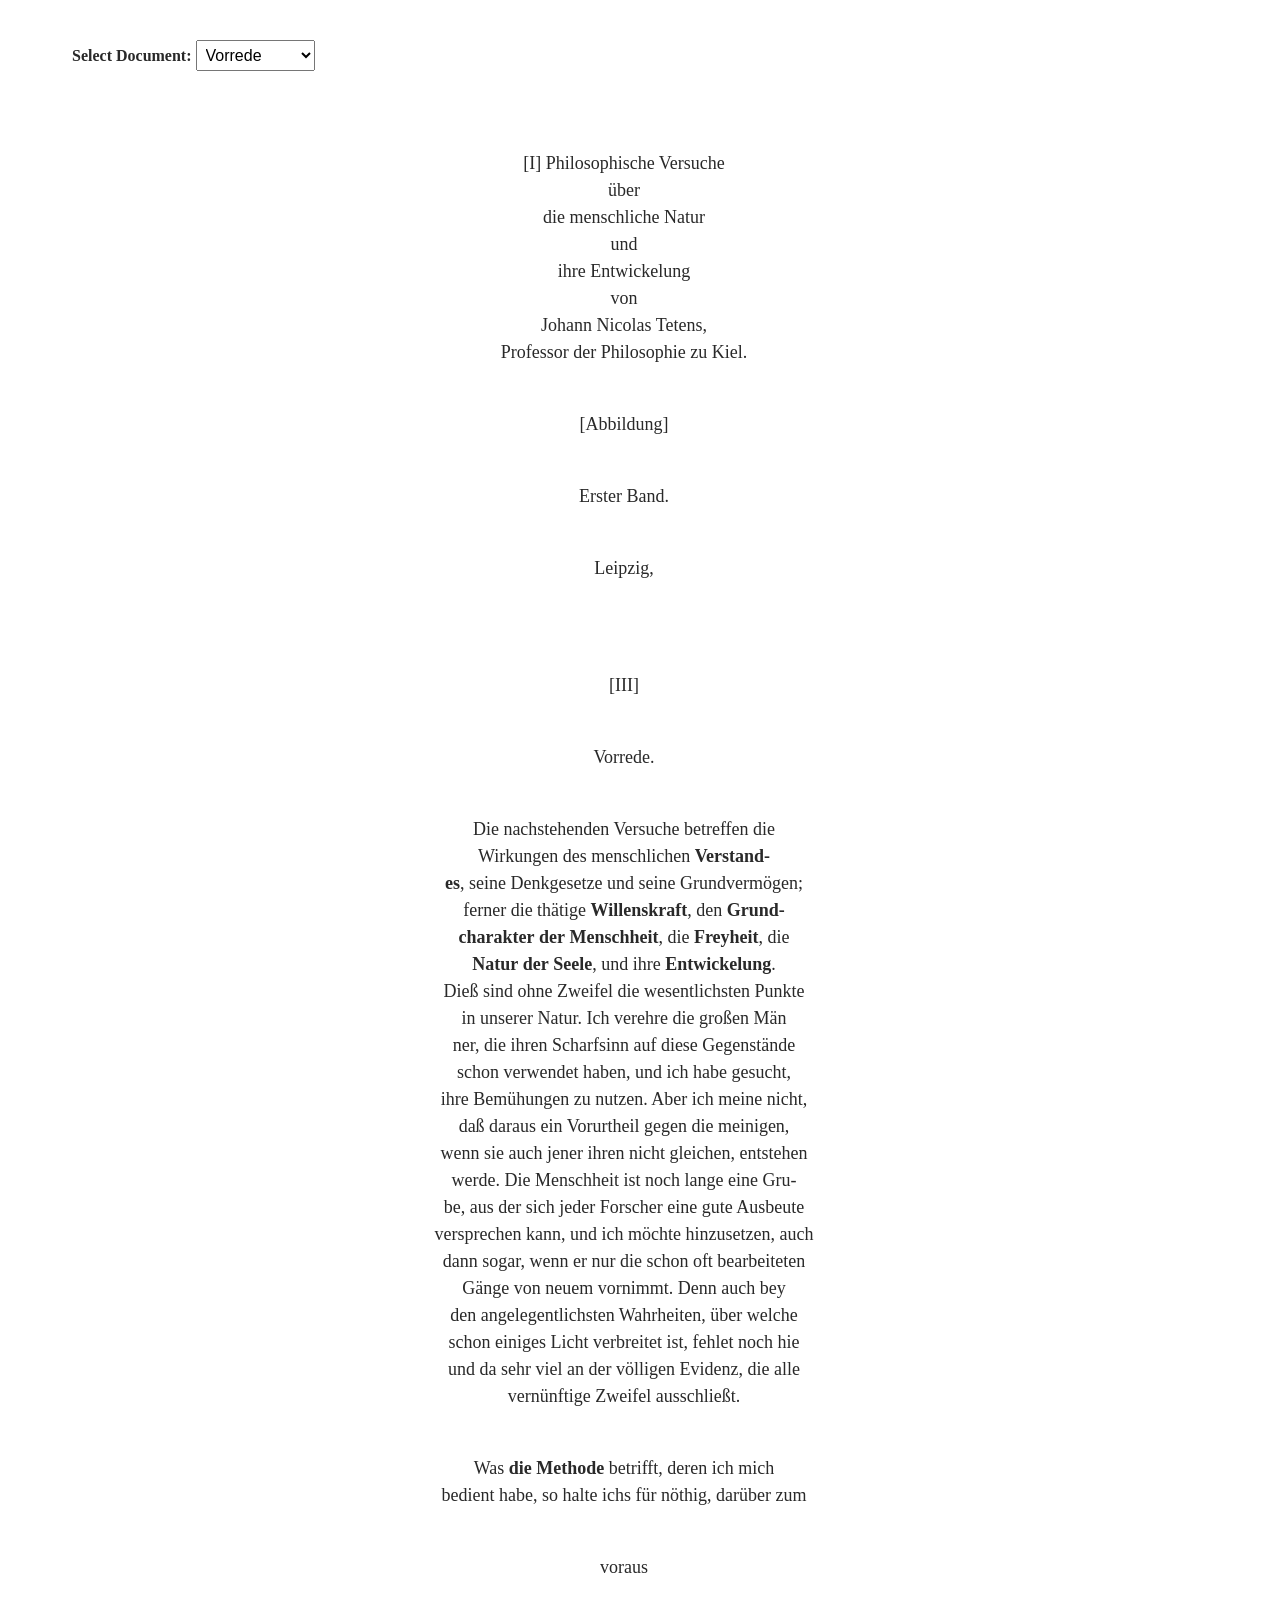
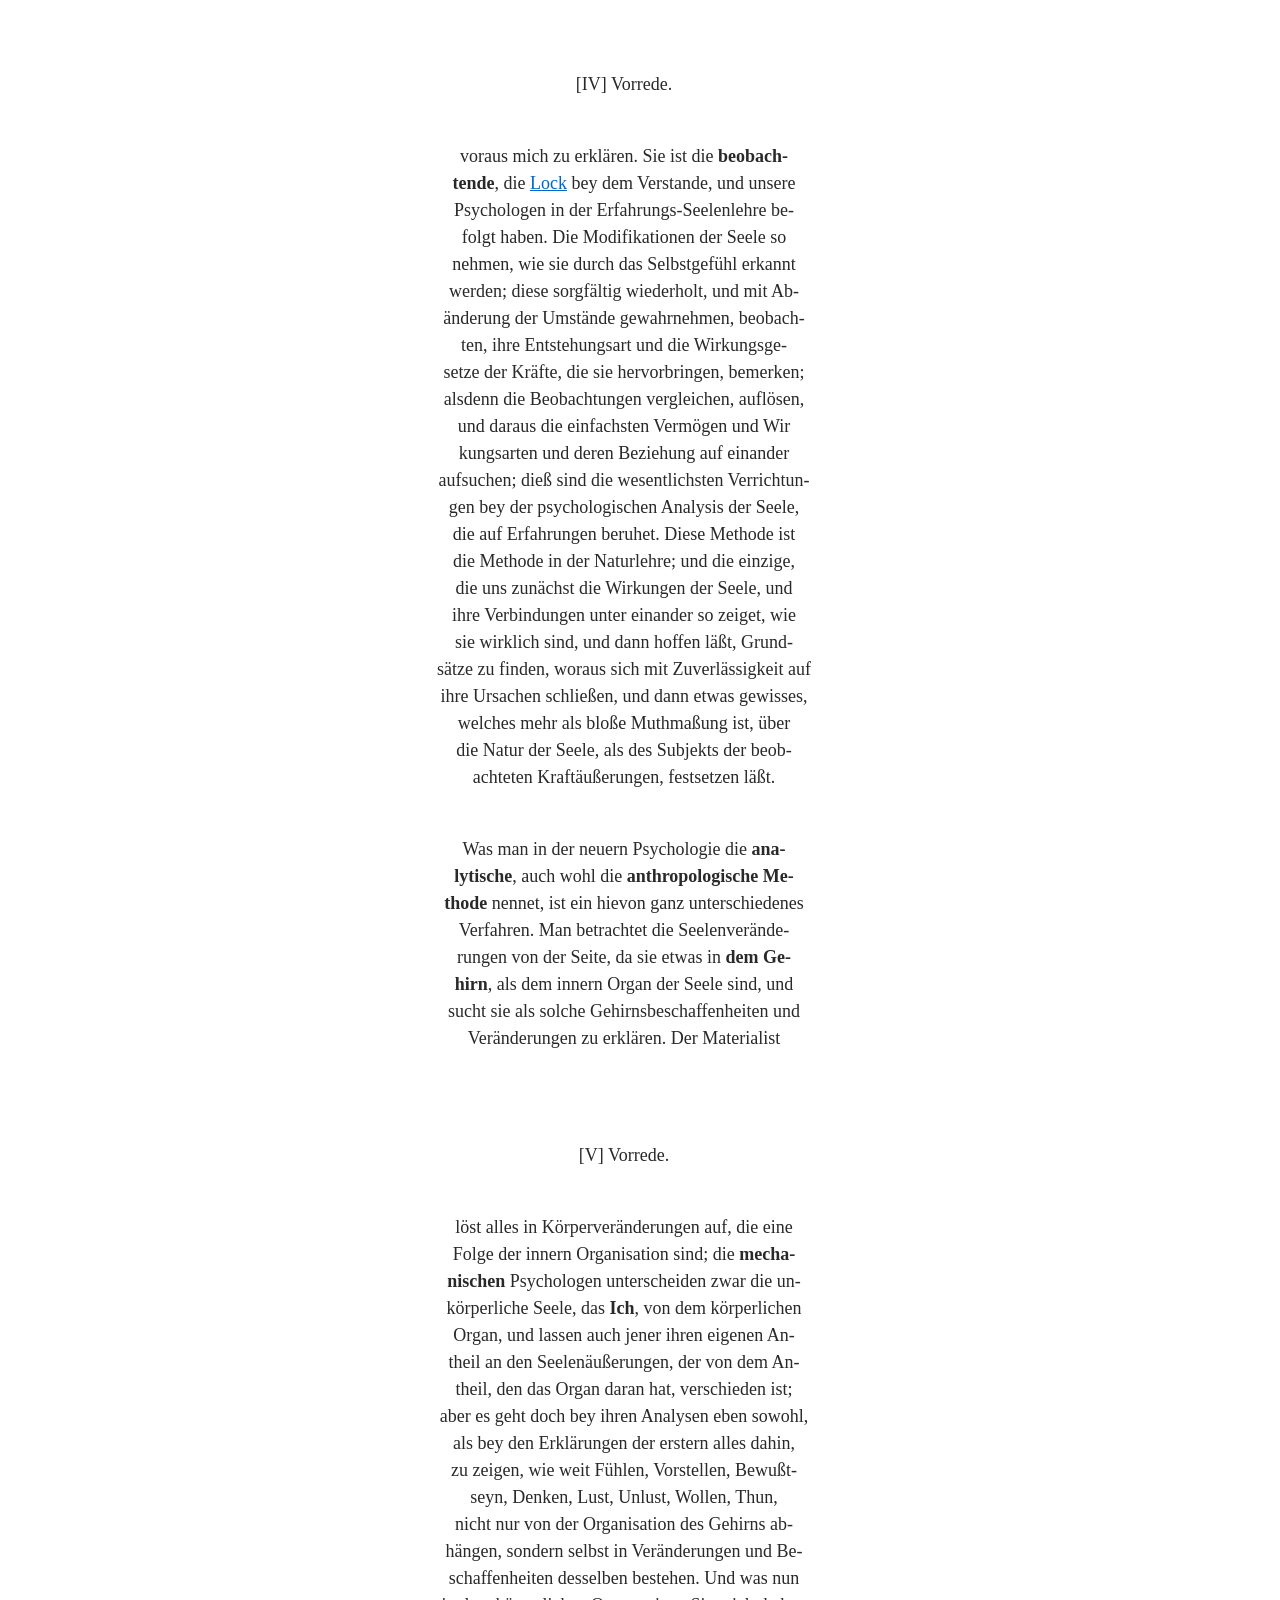
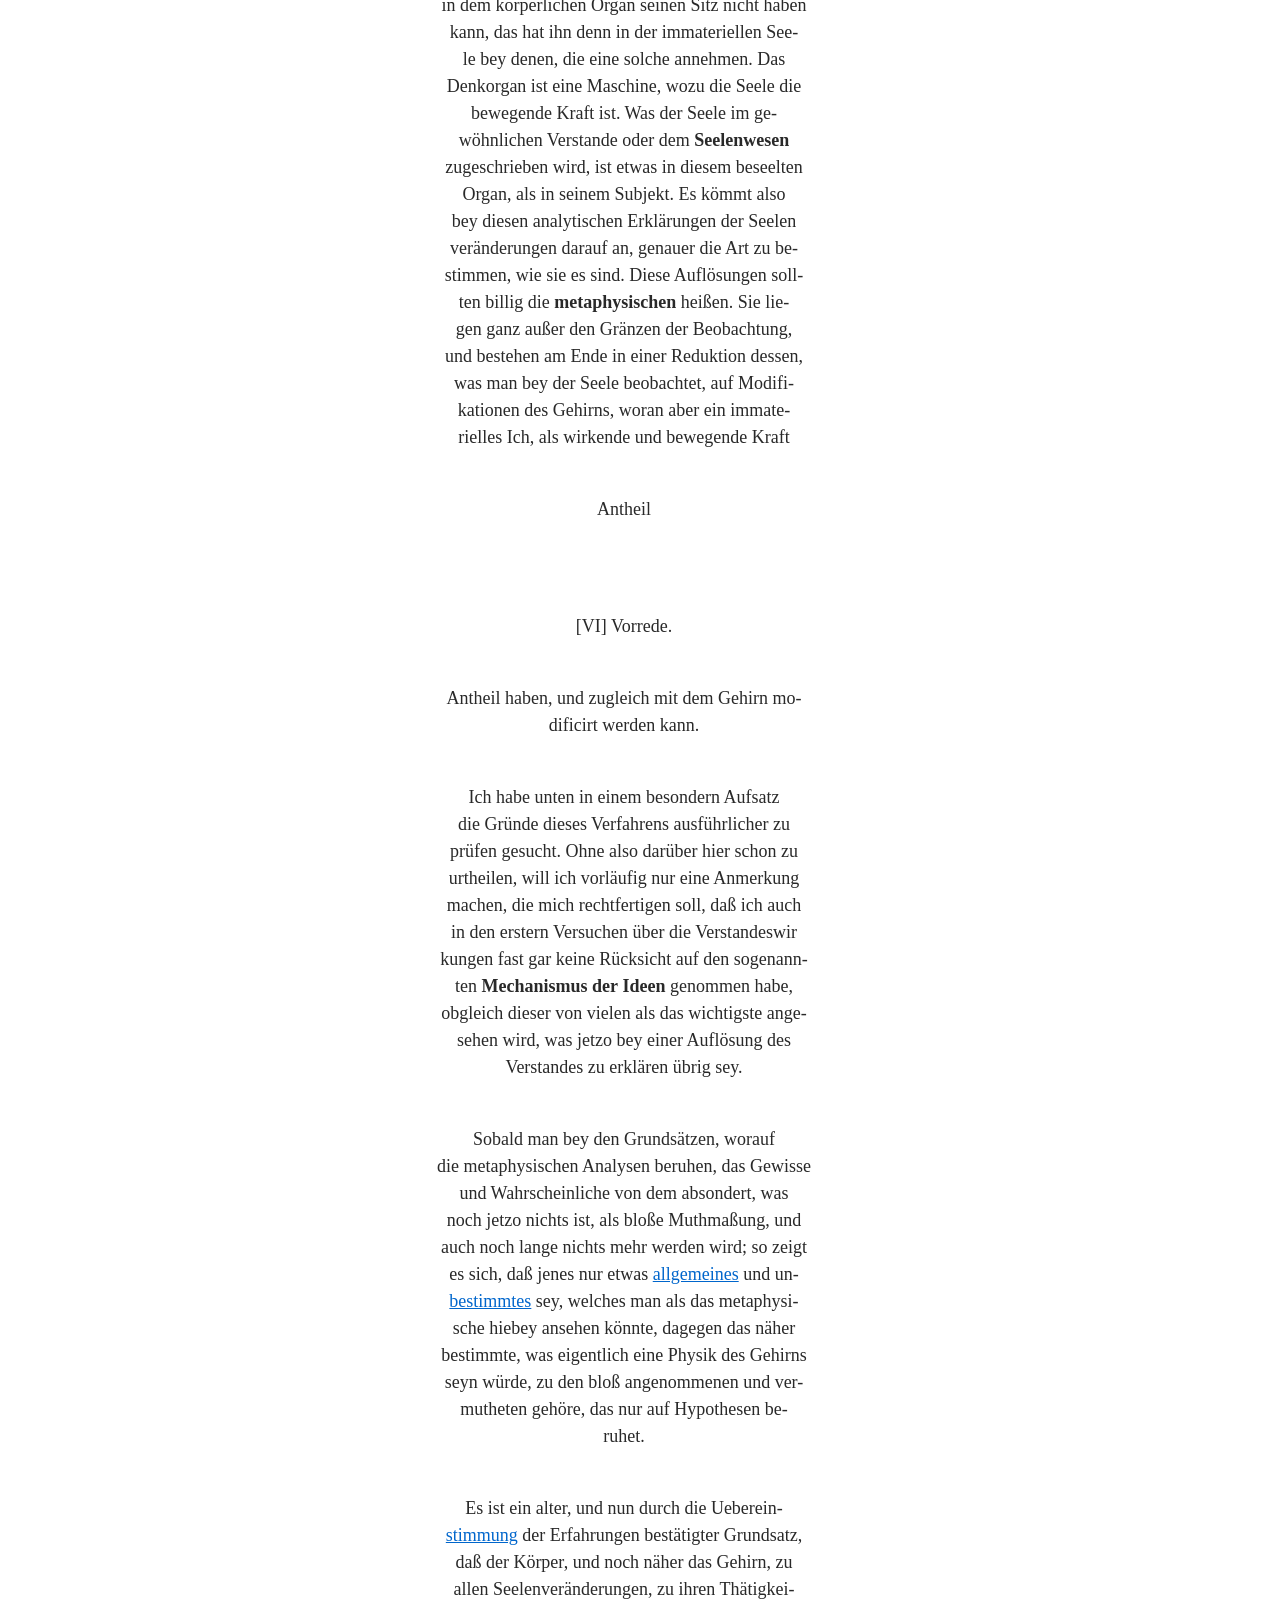
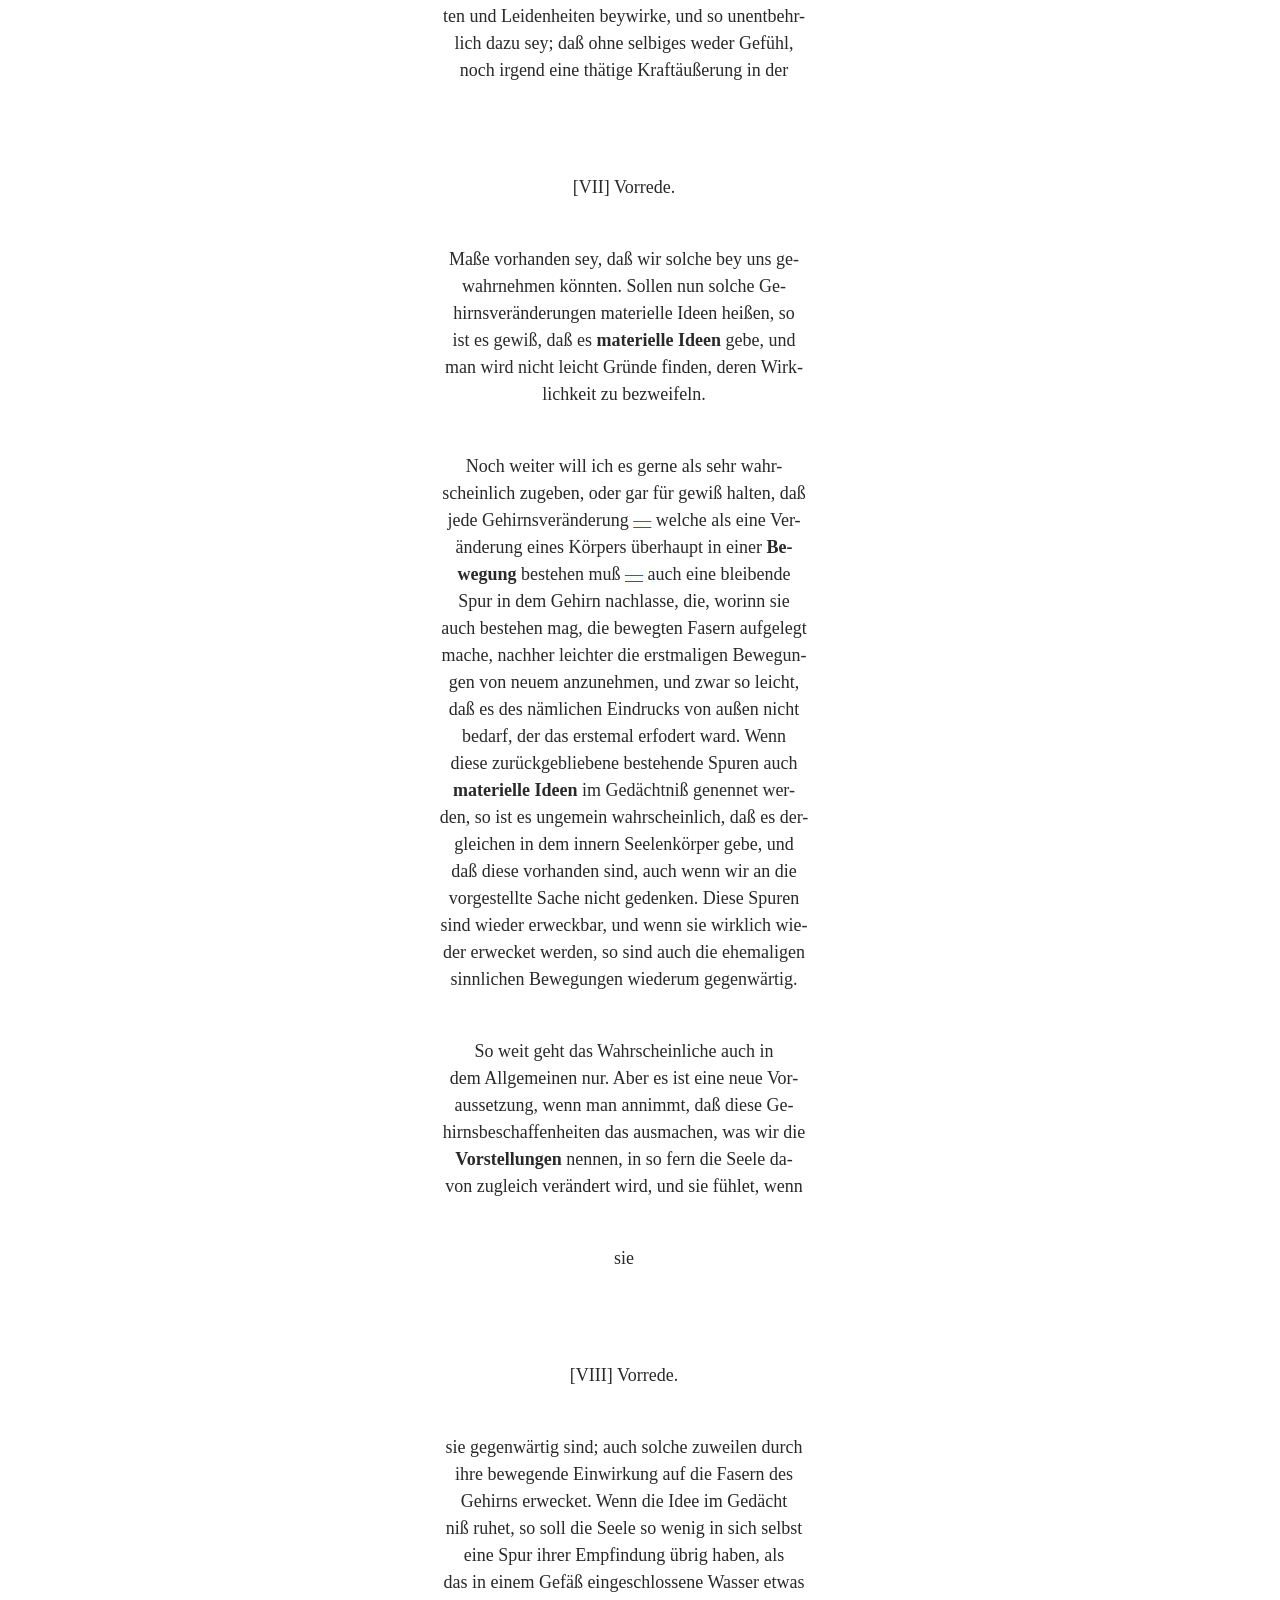
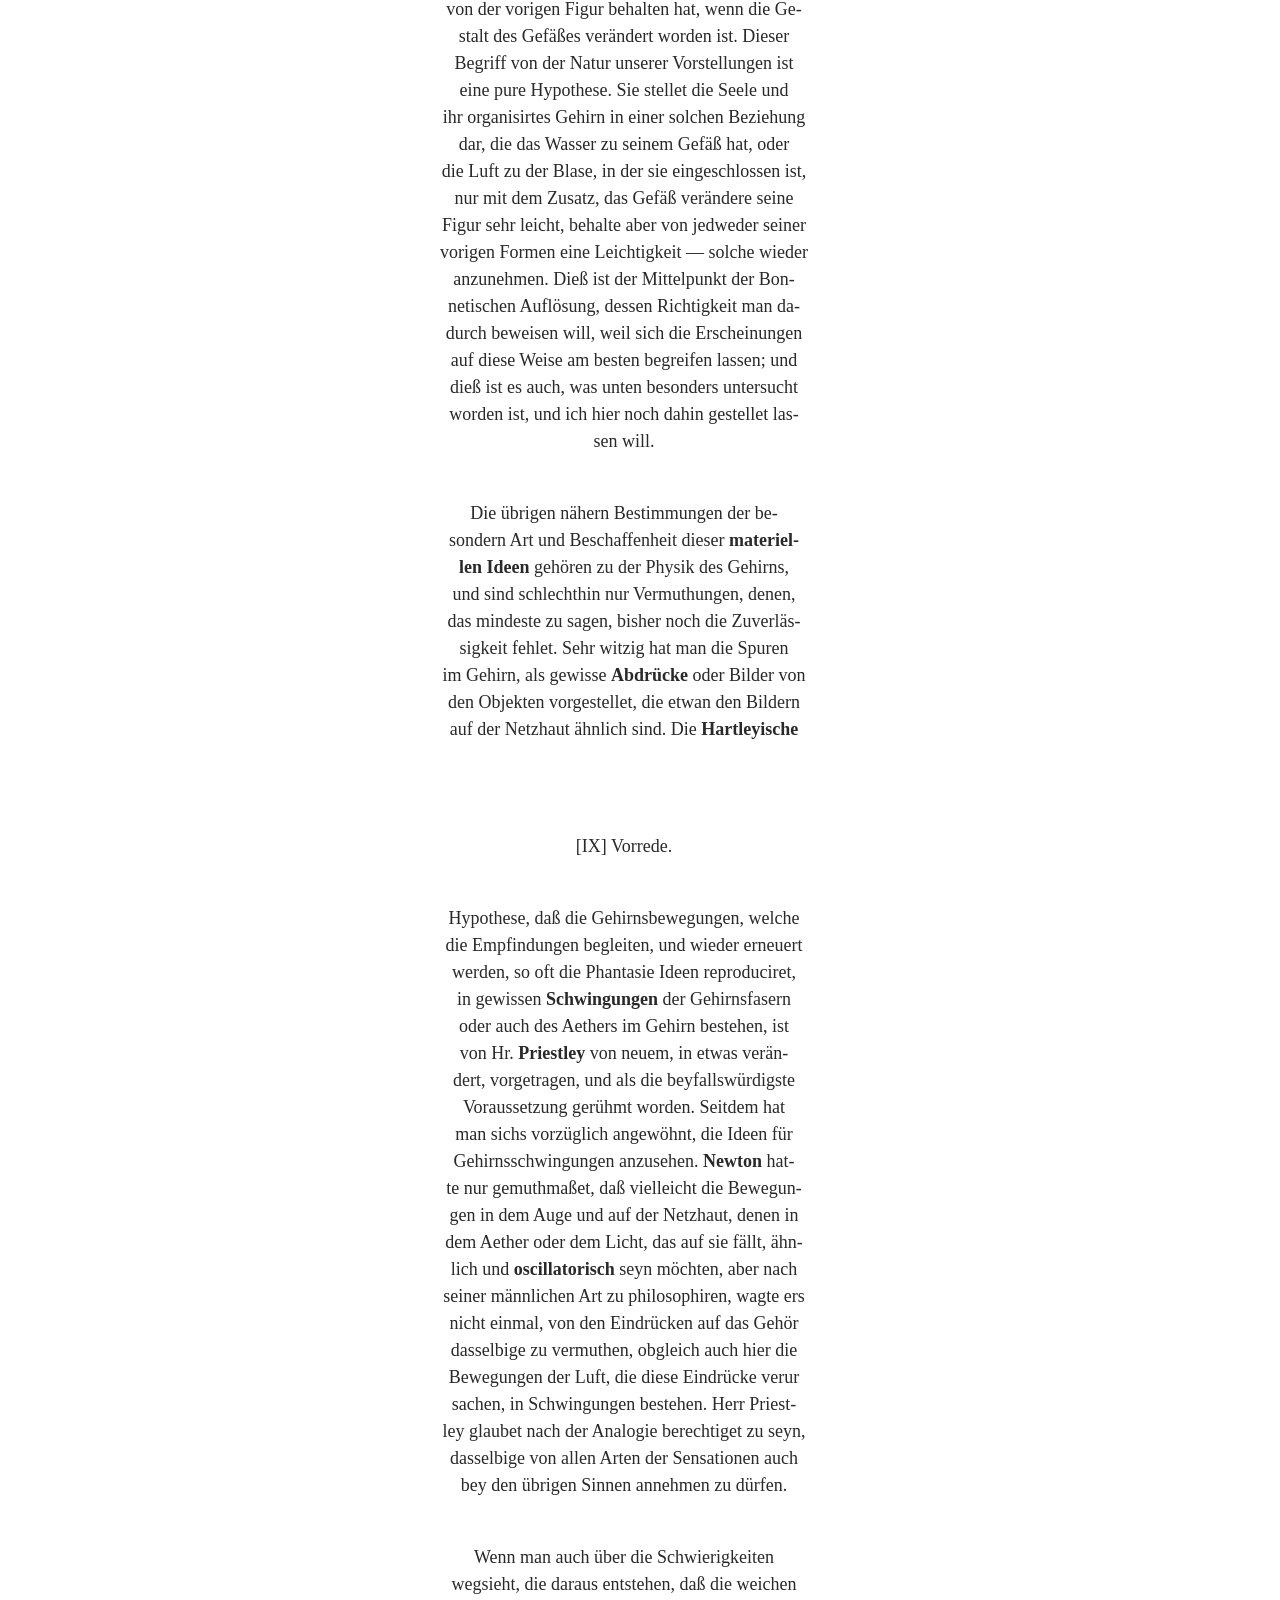
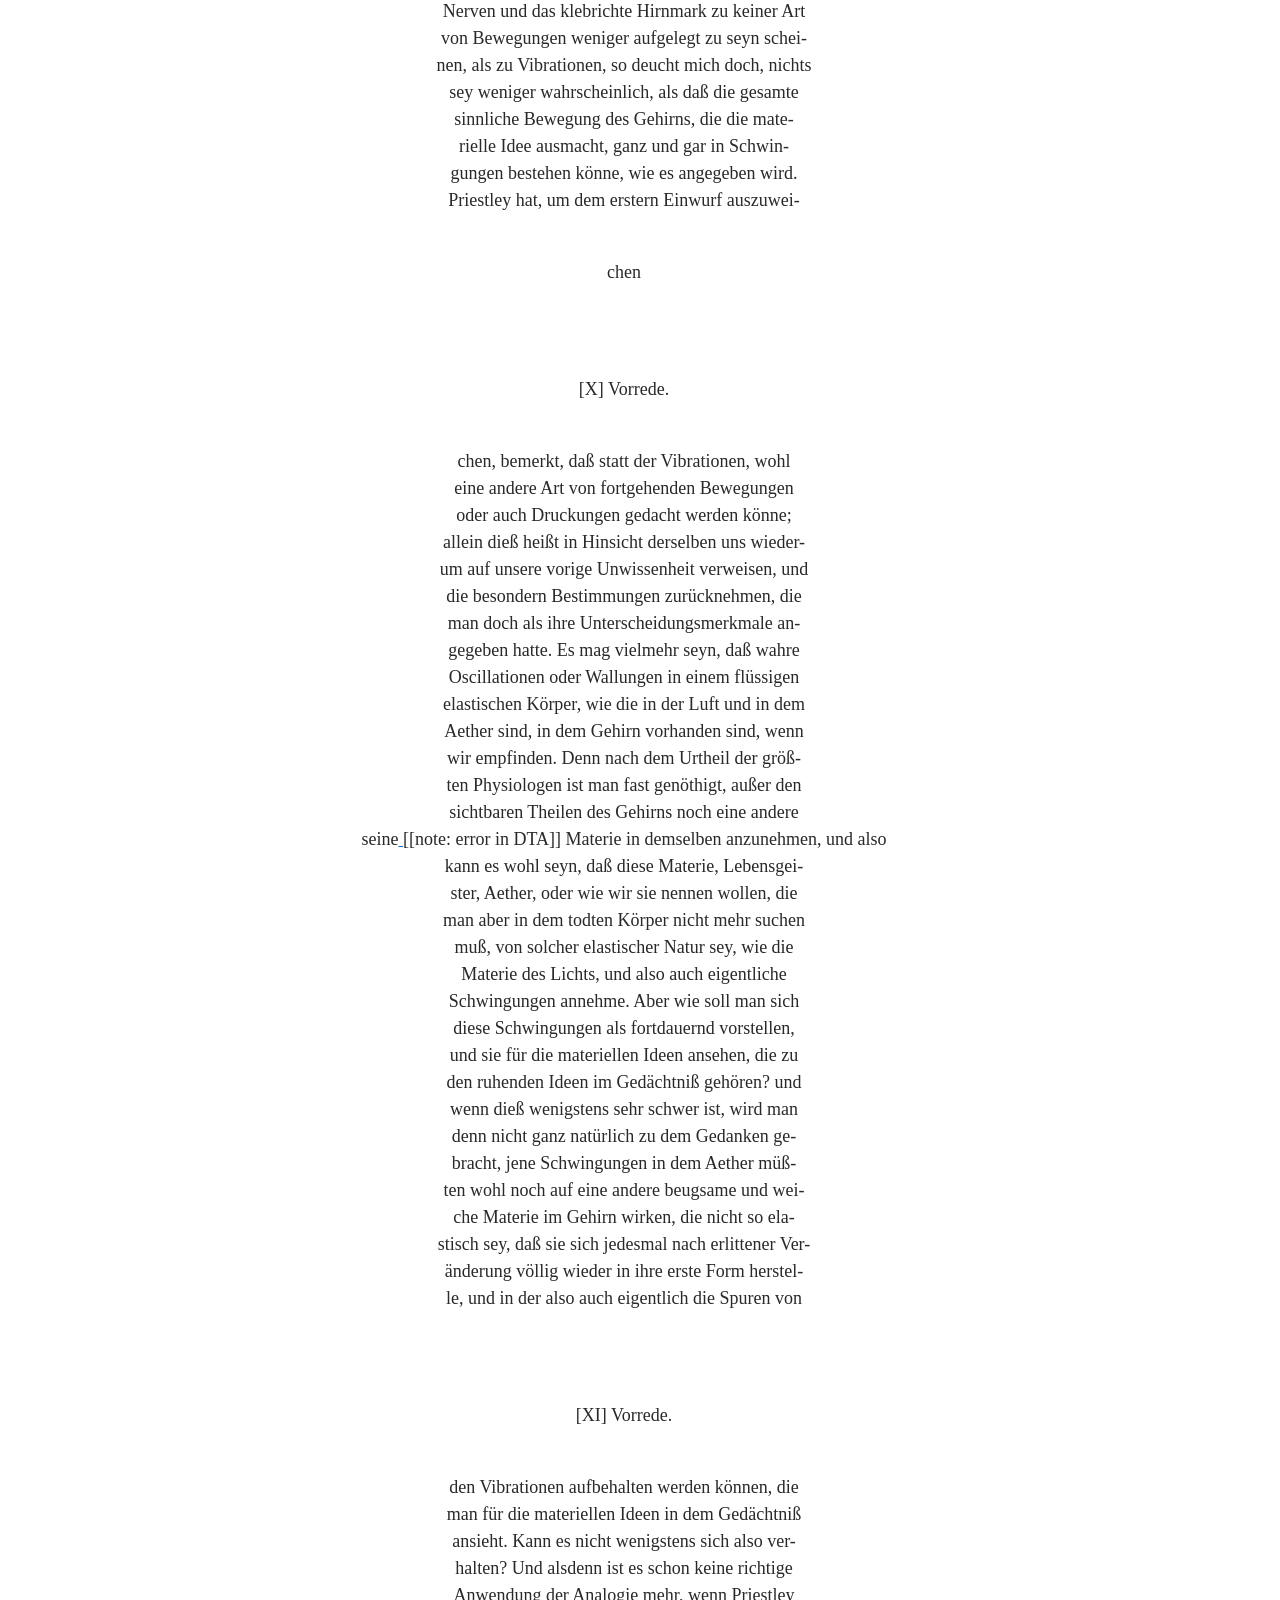
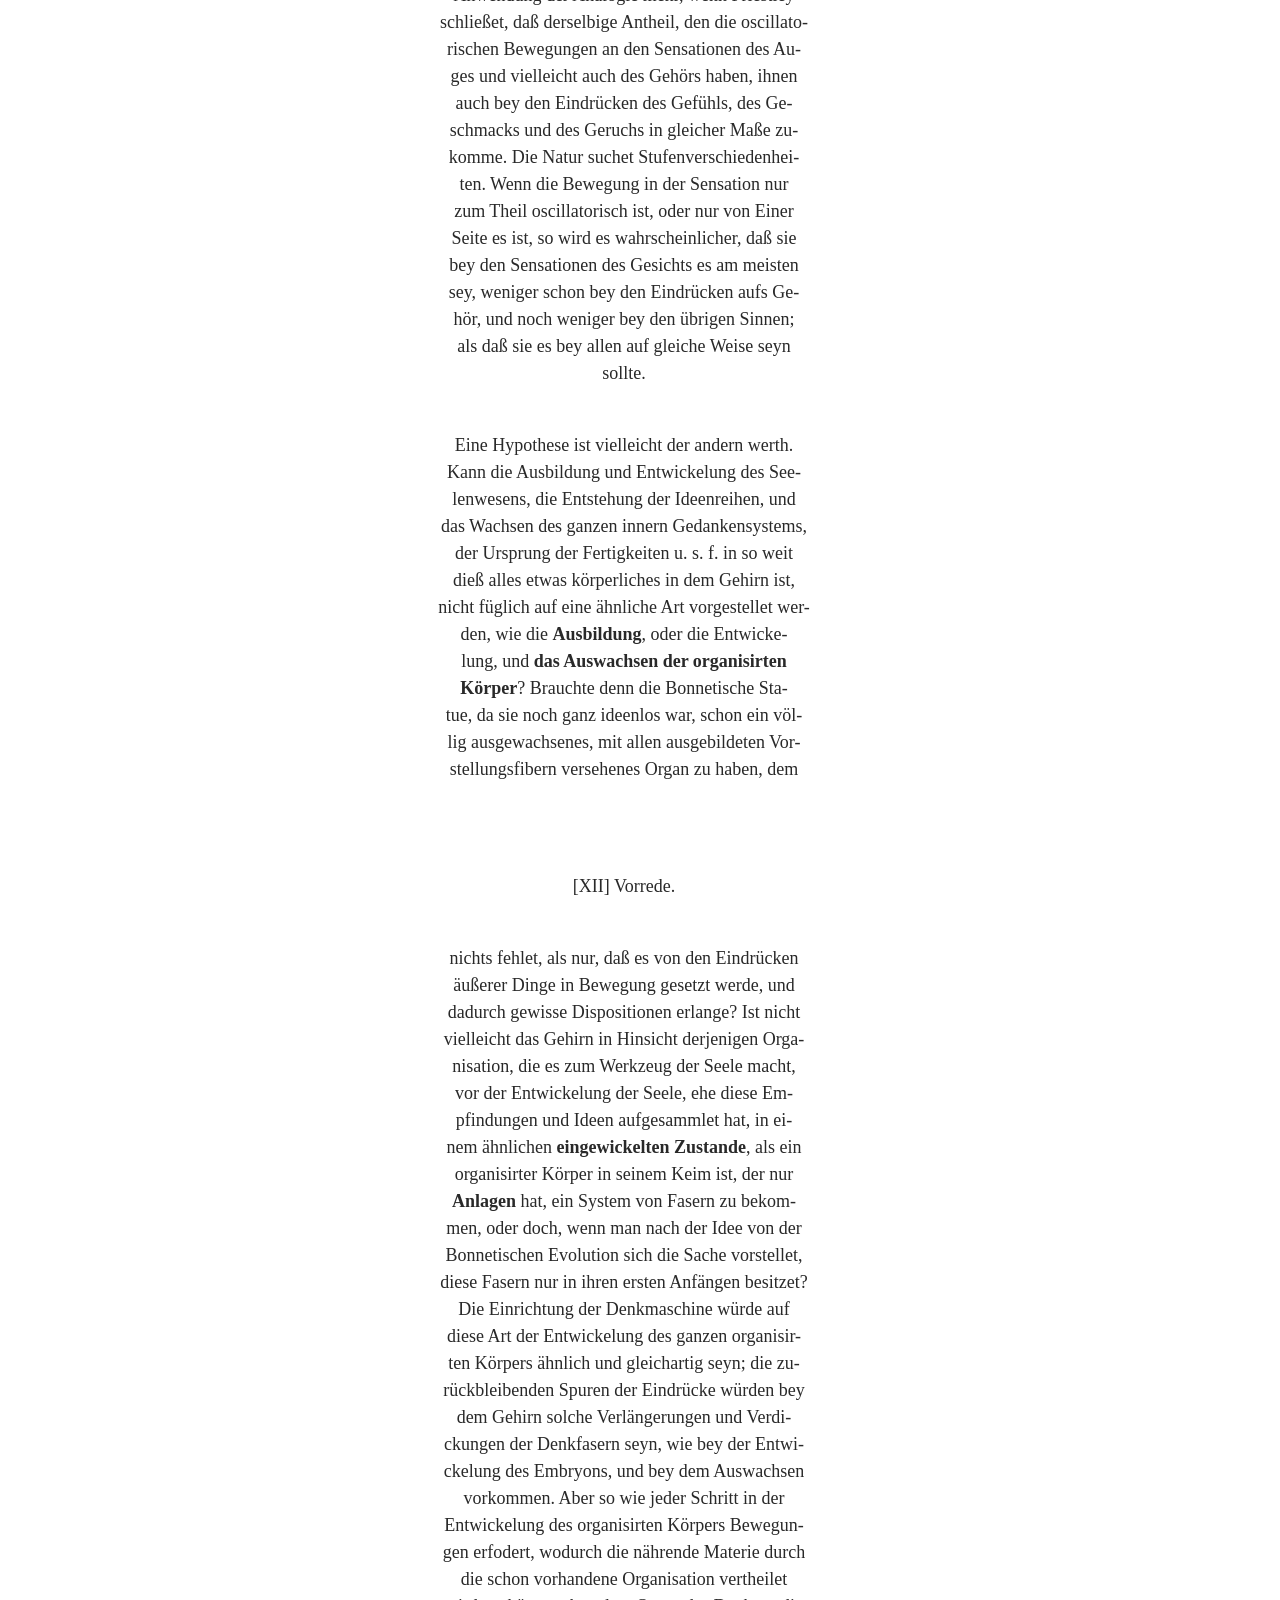
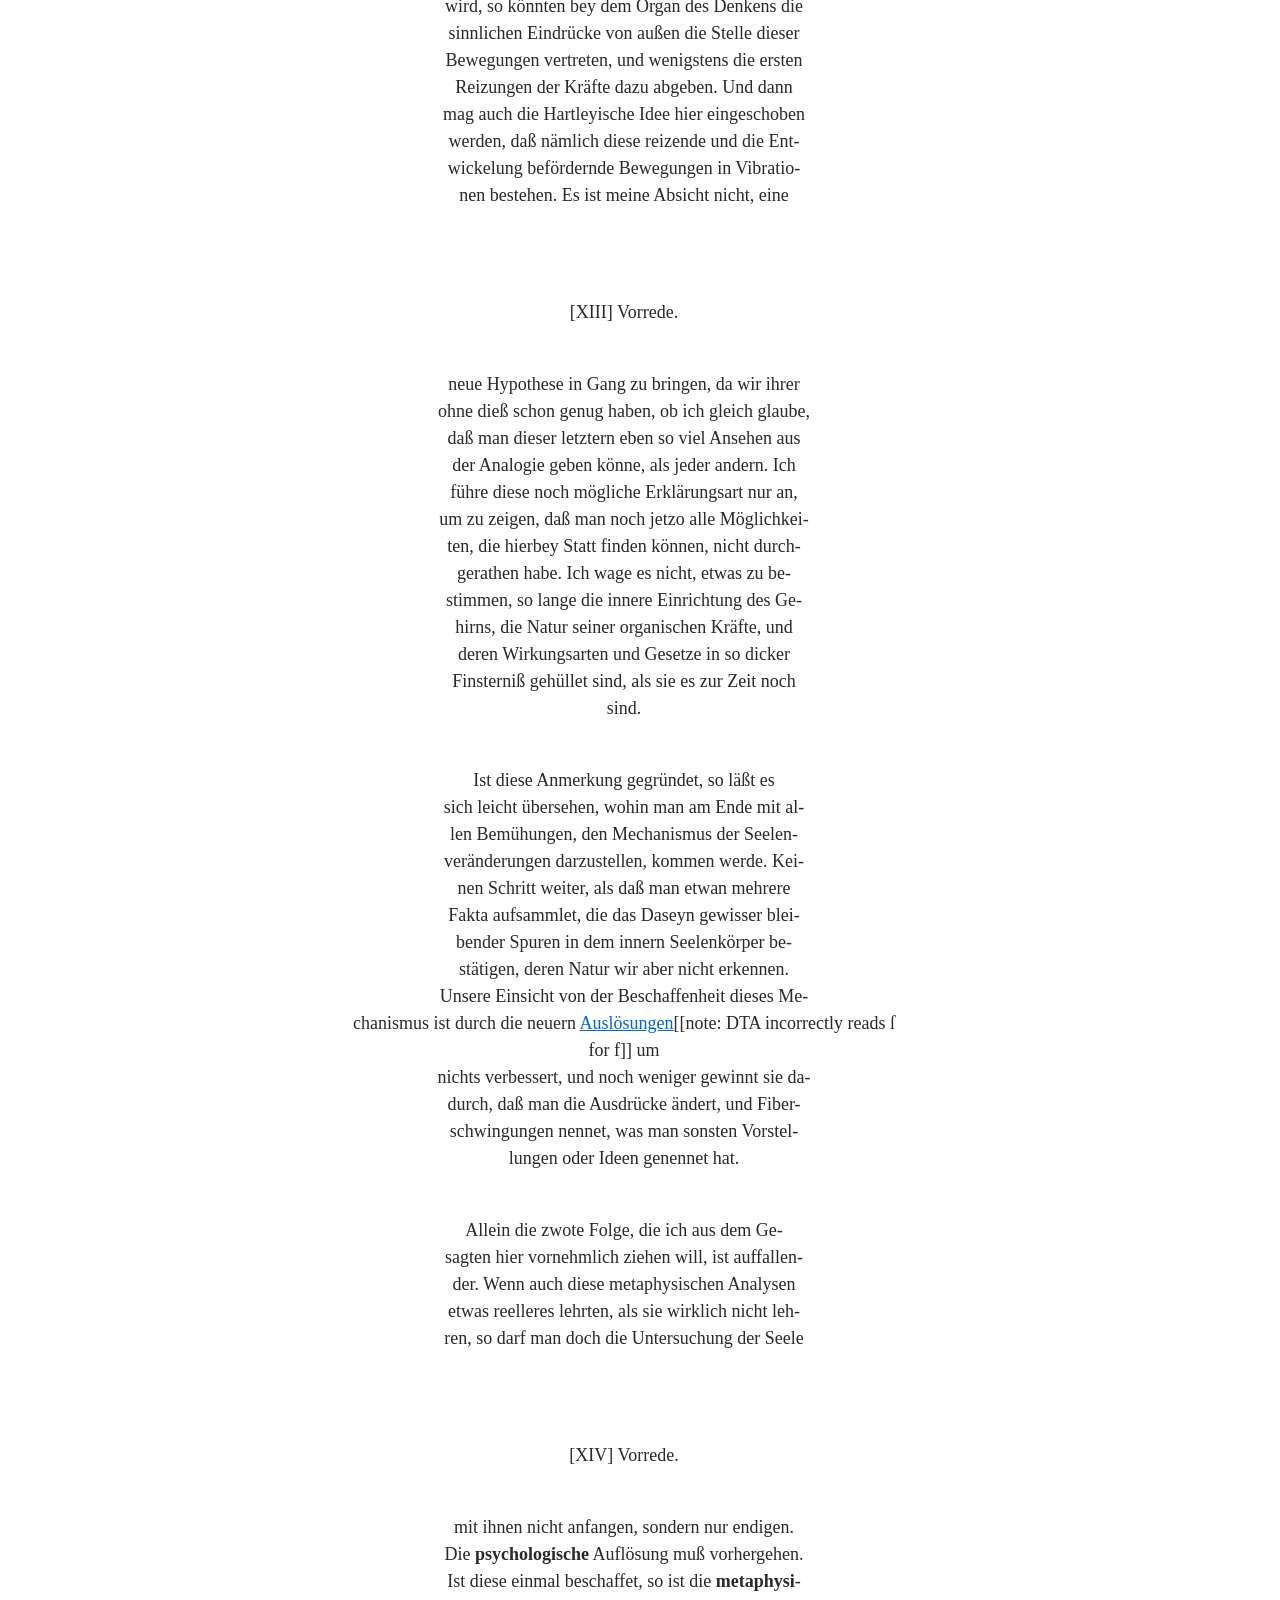
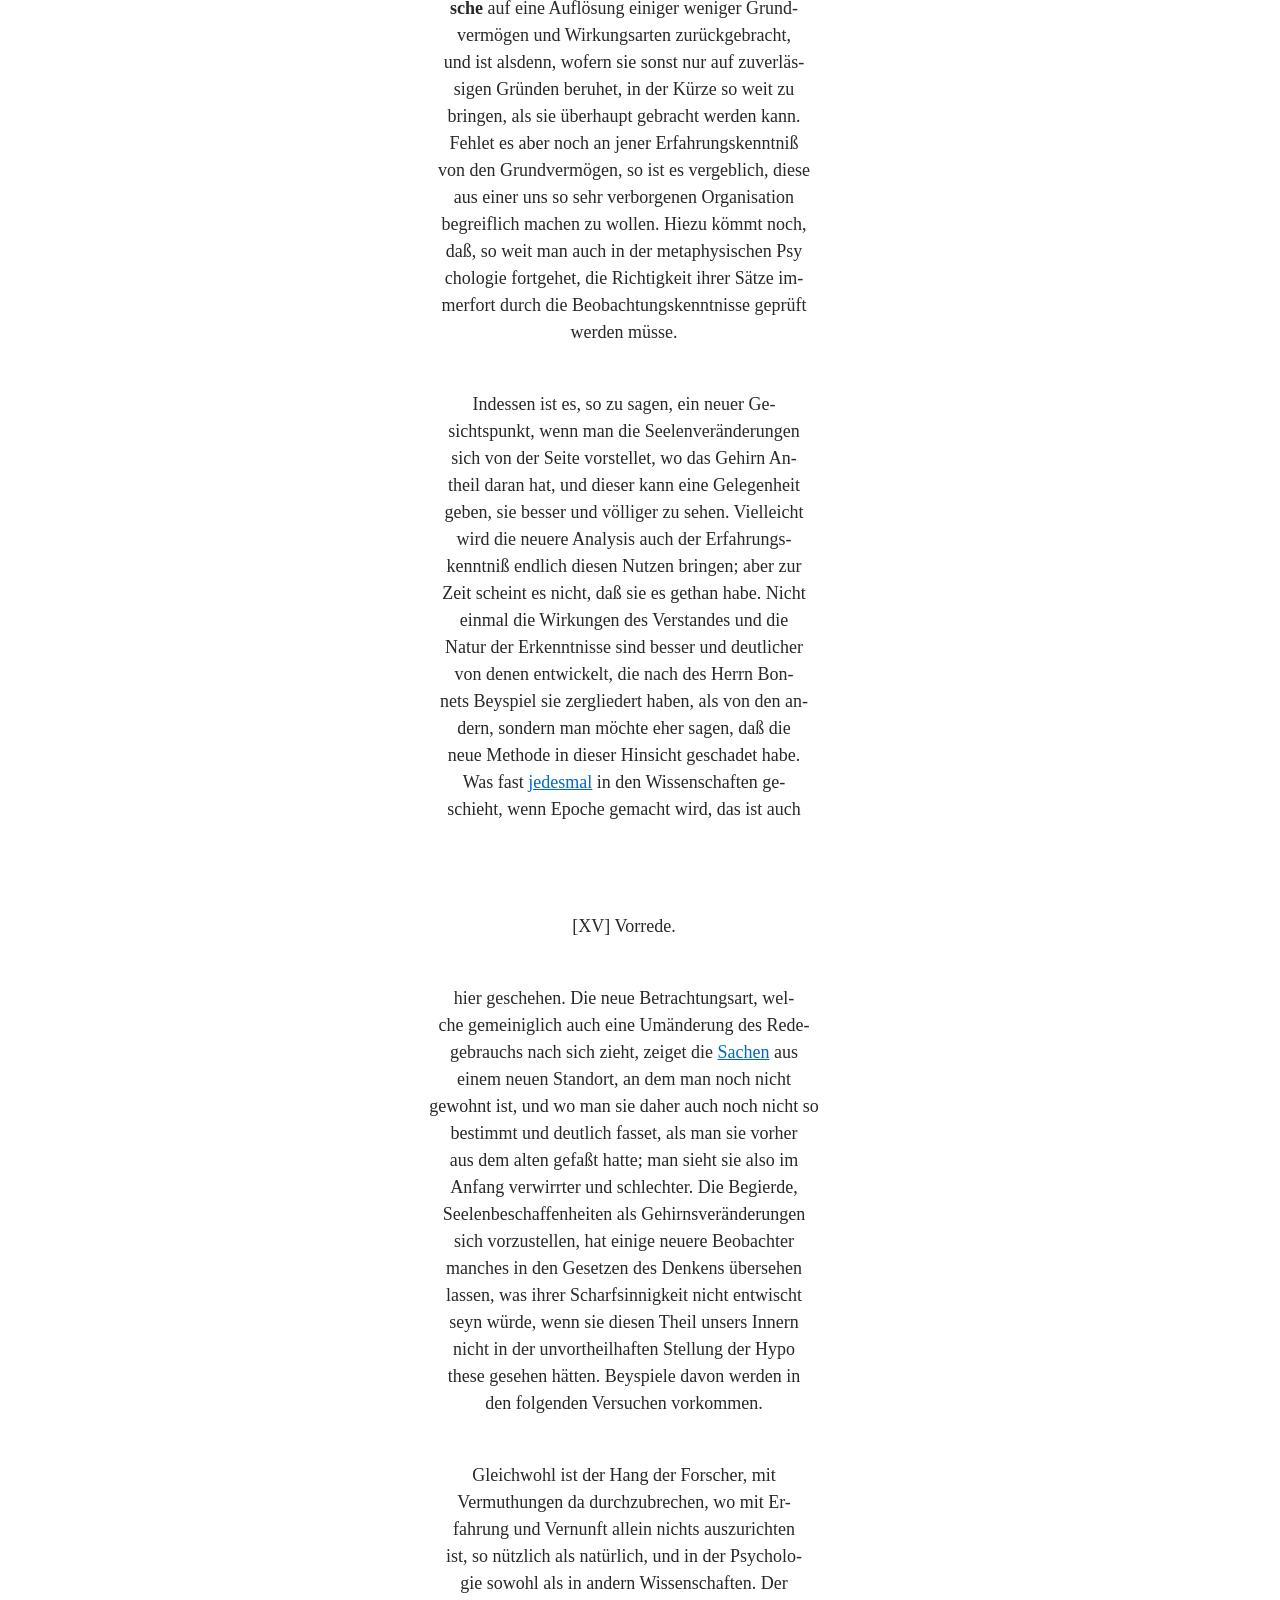
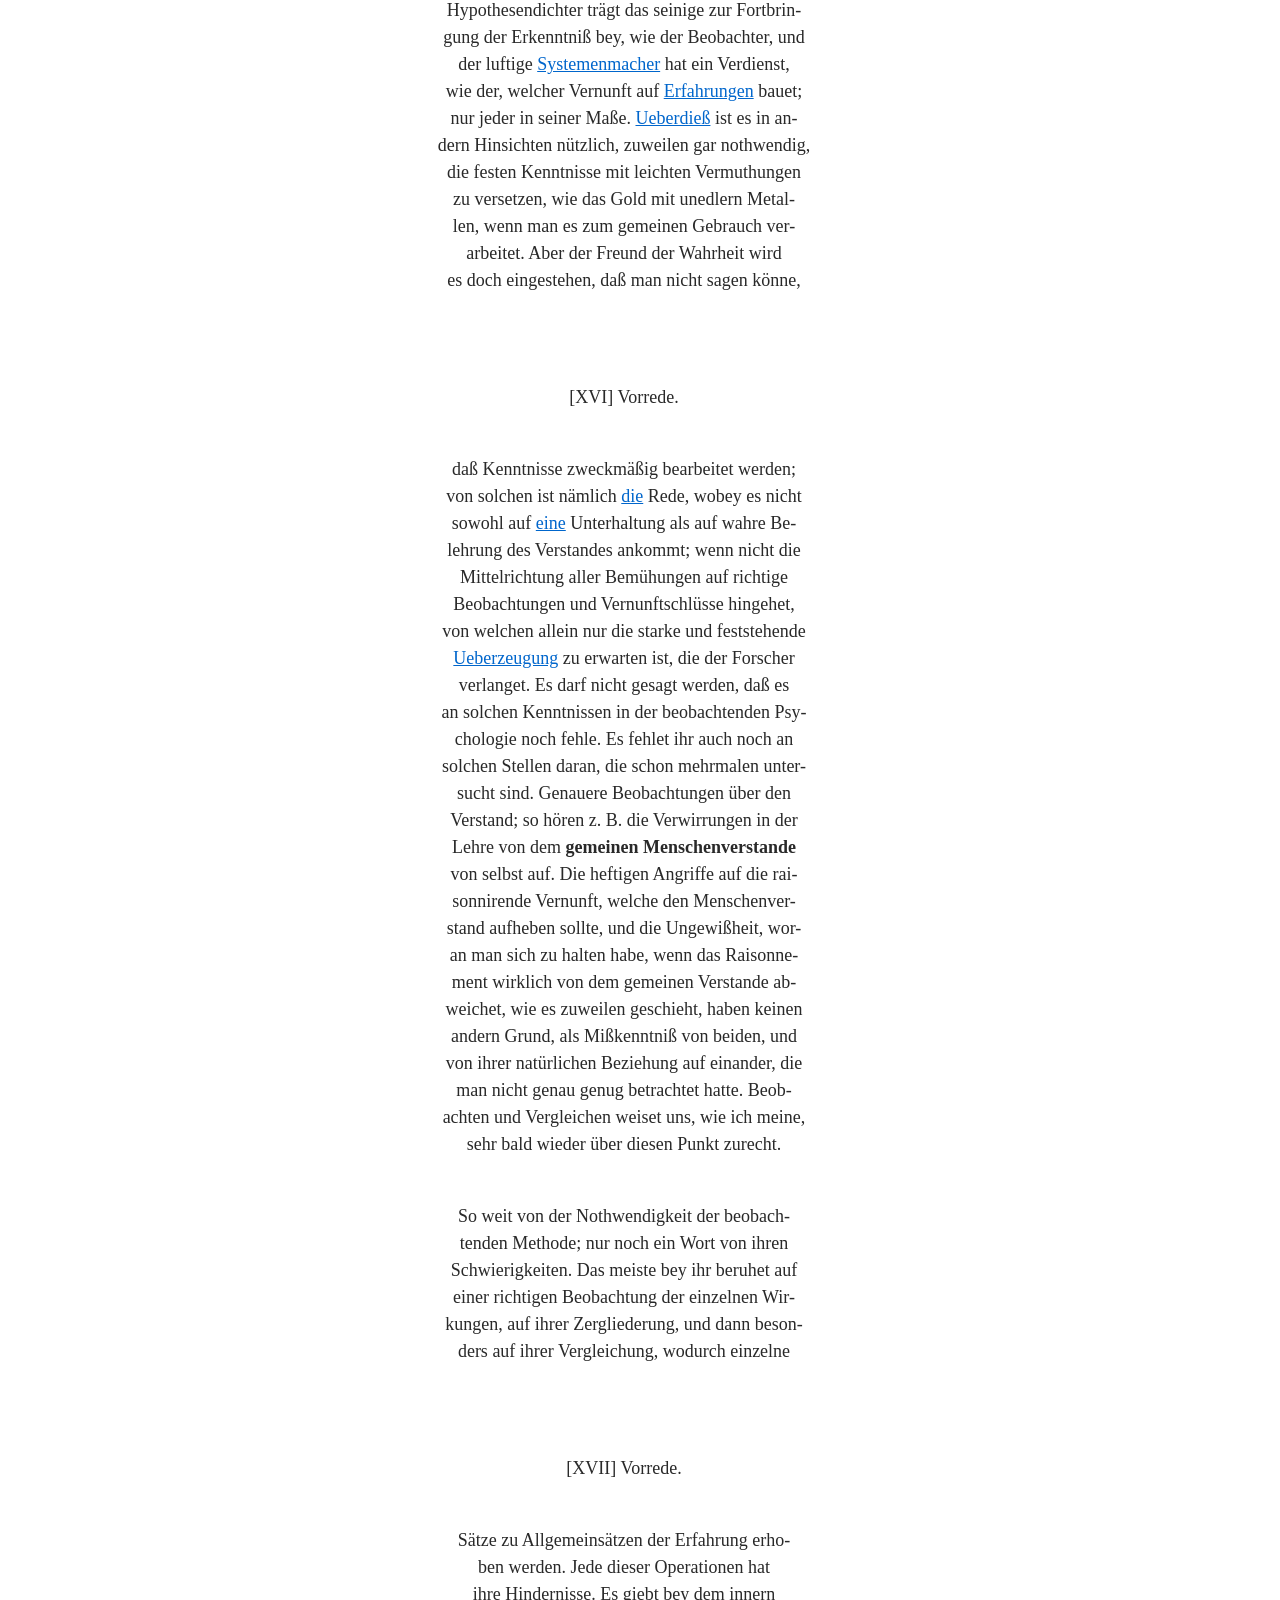
<file: index.html>
<!DOCTYPE html>
<html lang="en">
<head>
  <meta charset="UTF-8">
  <title>TEI Viewer</title>
  <link rel="stylesheet" href="CETEIcean.css">

  <style>
    body {
      font-family: "Times New Roman", Times, sans-serif;
      margin: 20px;
    }

    #fileSelector {
      margin-bottom: 20px;
      padding: 5px;
      font-size: 1em;
    }

    sup.tei-choice-hover {
      font-size: 0.75em;
    }
  </style>
</head>
<body>

  <!-- Dropdown for selecting TEI file -->
  <label for="fileSelector"><strong>Select Document:</strong></label>
  <select id="fileSelector"></select>

  <!-- TEI output -->
  <div id="TEI"></div>

  <!-- CETEIcean -->
  <script src="CETEI.js"></script>
  <script>
    var CETEIcean = new CETEI();

    // =============================
    // CeTEIcean BEHAVIORS
    // =============================
    CETEIcean.addBehaviors({

      // This controls the correction hover
      tei: {

        choice: function(e) {
          const sic = e.querySelector("tei-sic");
          const corr = e.querySelector("tei-corr");
          if (!sic || !corr) return;

          const span = document.createElement("span");
          span.className = "tei-choice-hover";
          span.textContent = sic.textContent;
          span.setAttribute("data-corr", "Correction: " + corr.textContent);

          return span;
        },
        // This controls the note superposition hover
        note: function(e) {
          const text = e.textContent.trim();

          const sup = document.createElement("sup");
          sup.className = "tei-choice-hover";
          sup.textContent = "(n)";
          sup.setAttribute("data-corr", text);

          return sup;
        }

      }
    });

    // =============================
    // Dropdown file list
    // =============================
    const files = {
      "Vorrede": "11_PV_Vorrede_pres.xml",
      "Versuch I": "13_PV_Versuch_I_pres.xml",
      "Versuch II": "14_PV_Versuch_II_pres.xml",
      "Versuch III": "15_PV_Versuch_III_pres.xml",
      "Versuch IV": "16_PV_Versuch_IV_pres.xml",
      "Versuch V": "17_PV_Versuch_V_pres.xml",
      "Versuch VI": "18_PV_Versuch_VI_pres.xml",
      "Versuch VII": "19_PV_Versuch_VII_pres.xml",
      "Versuch VIII": "20_PV_Versuch_VIII_pres.xml",
      "Versuch IX": "21_PV_Versuch_IX_pres.xml",
      "Versuch X": "22_PV_Versuch_X_pres.xml",
      "Versuch XI": "23_PV_Versuch_XI_pres.xml"
    };

    const selector = document.getElementById("fileSelector");
    const output = document.getElementById("TEI");

    // Populate dropdown
    for (const label in files) {
      const option = document.createElement("option");
      option.value = files[label];
      option.textContent = label;
      selector.appendChild(option);
    }

    // Function to load TEI file
    function loadTEI(file) {
      output.innerHTML = "";  // clear previous document

      CETEIcean.getHTML5(file, function(data) {
        output.appendChild(data);
      });
    }

    // Load first file automatically
    selector.addEventListener("change", function() {
      loadTEI(this.value);
    });

    // Initial load
    loadTEI(selector.value);

  </script>

</body>
</html>
</file>
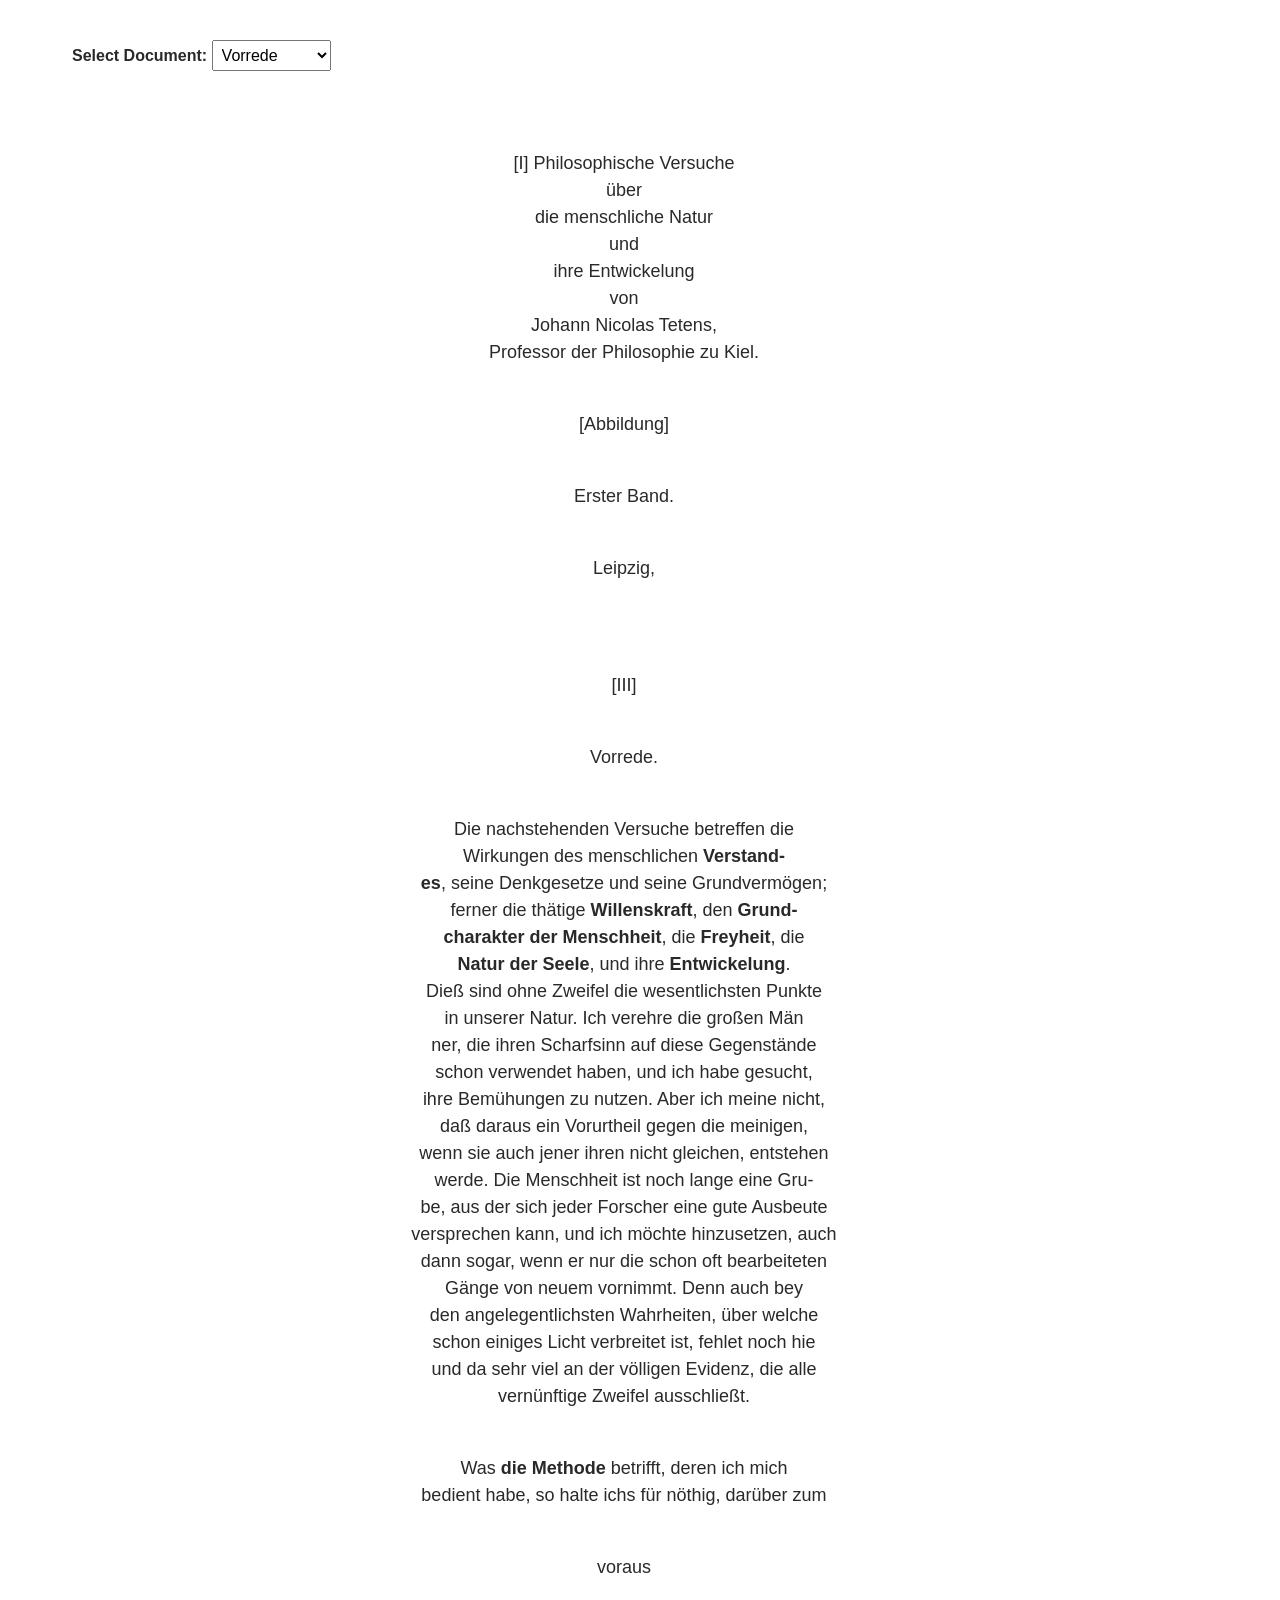
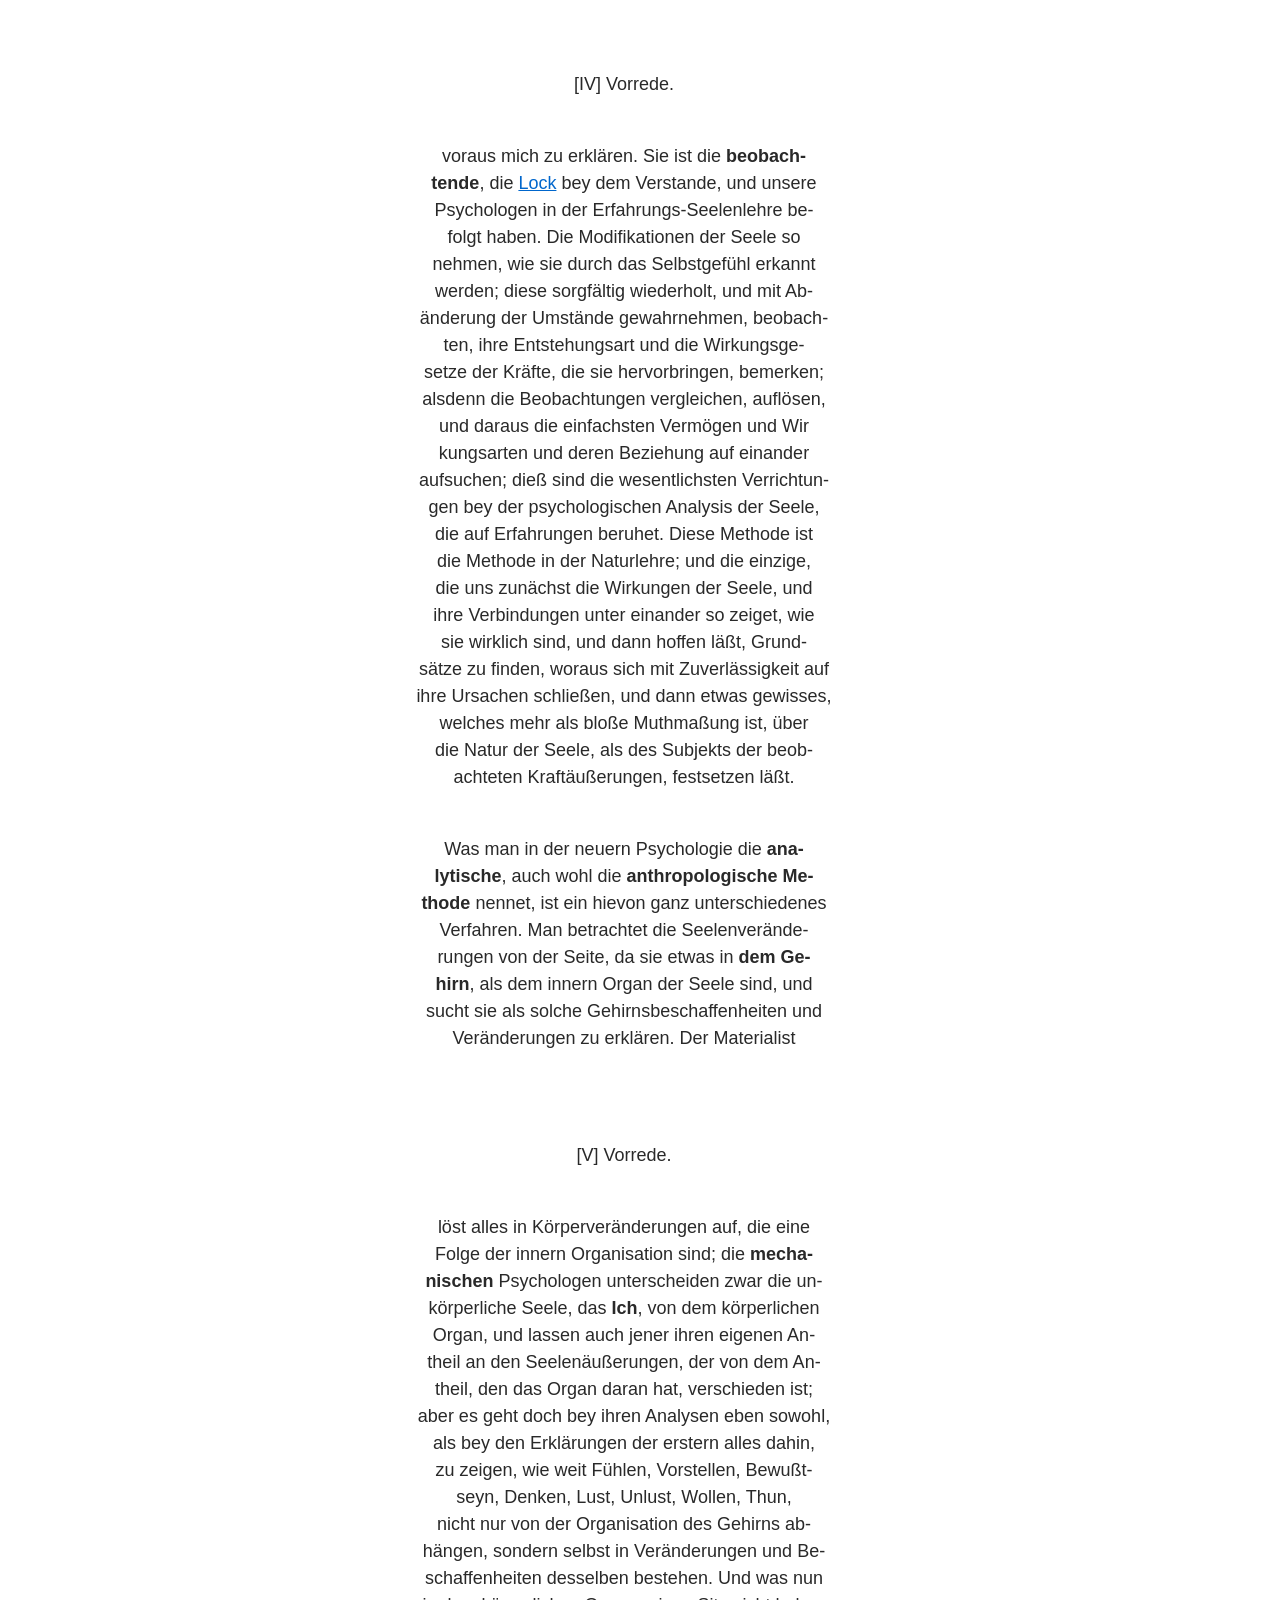
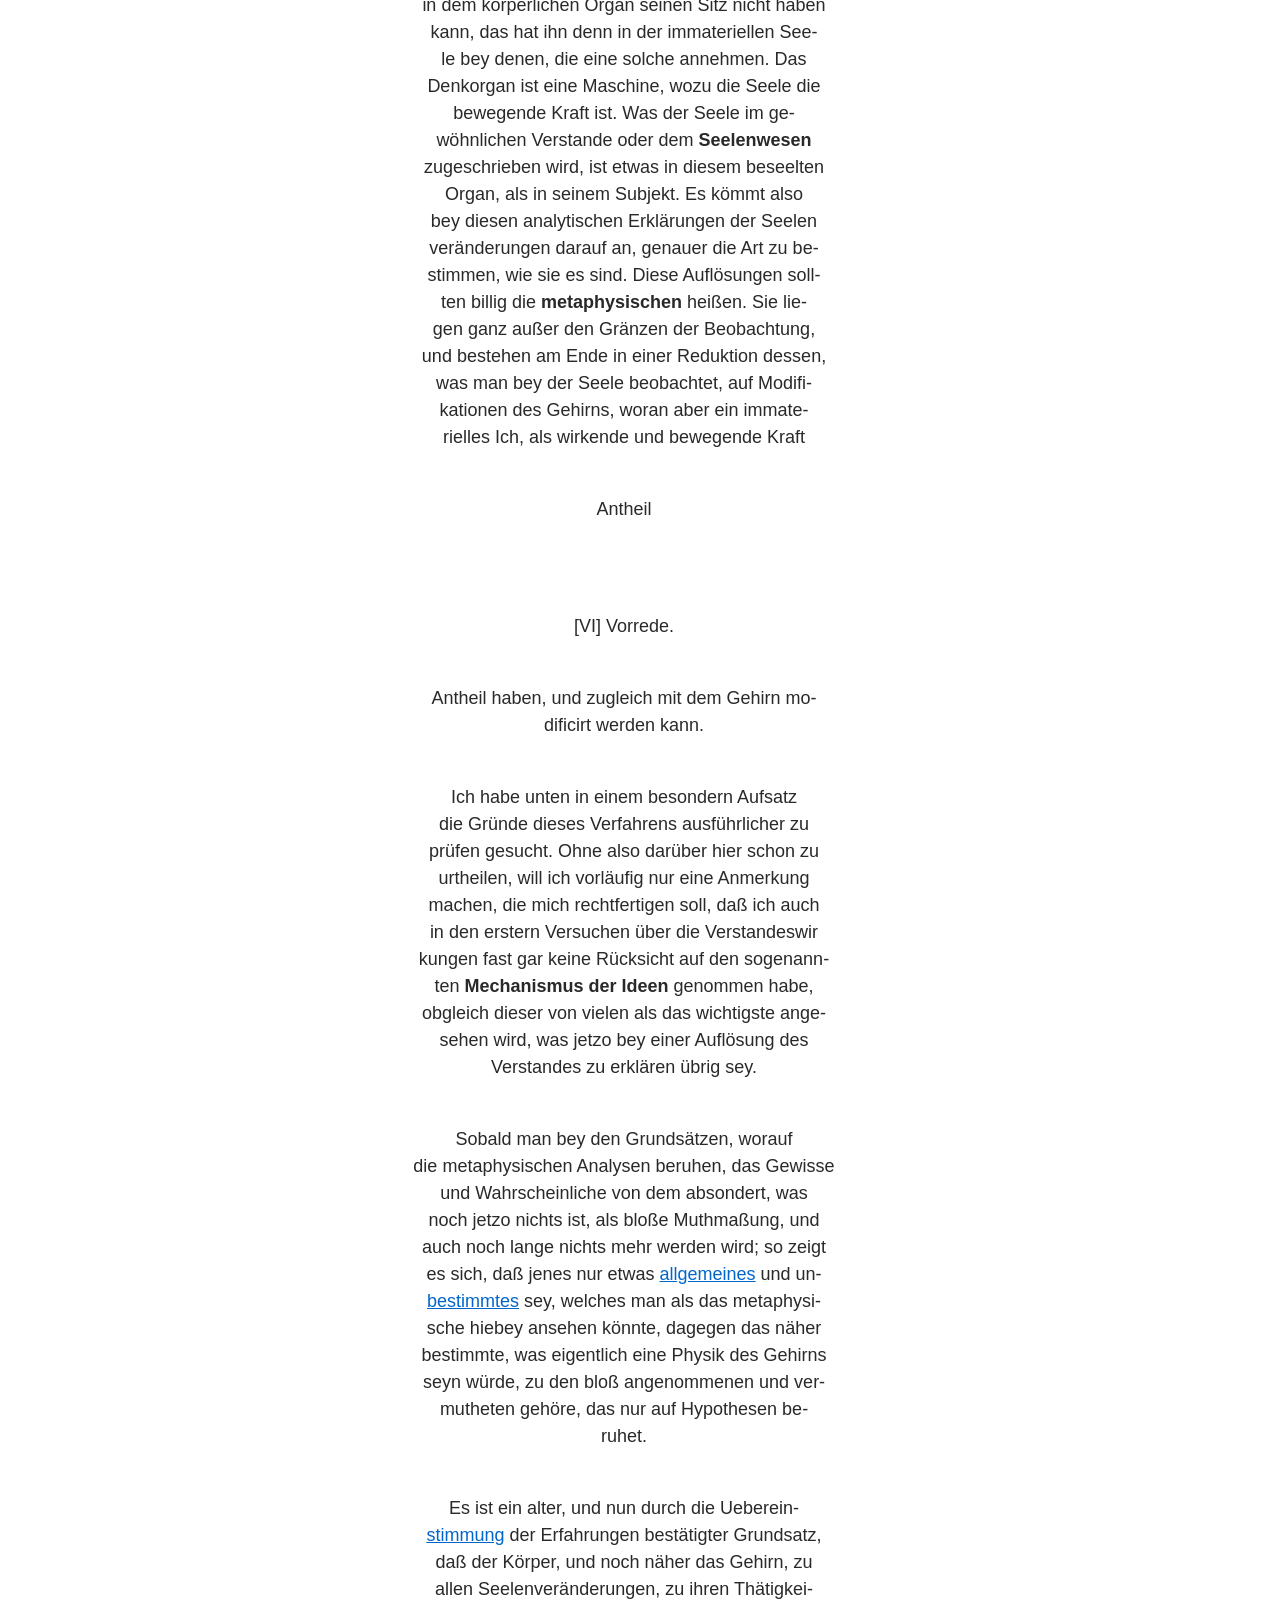
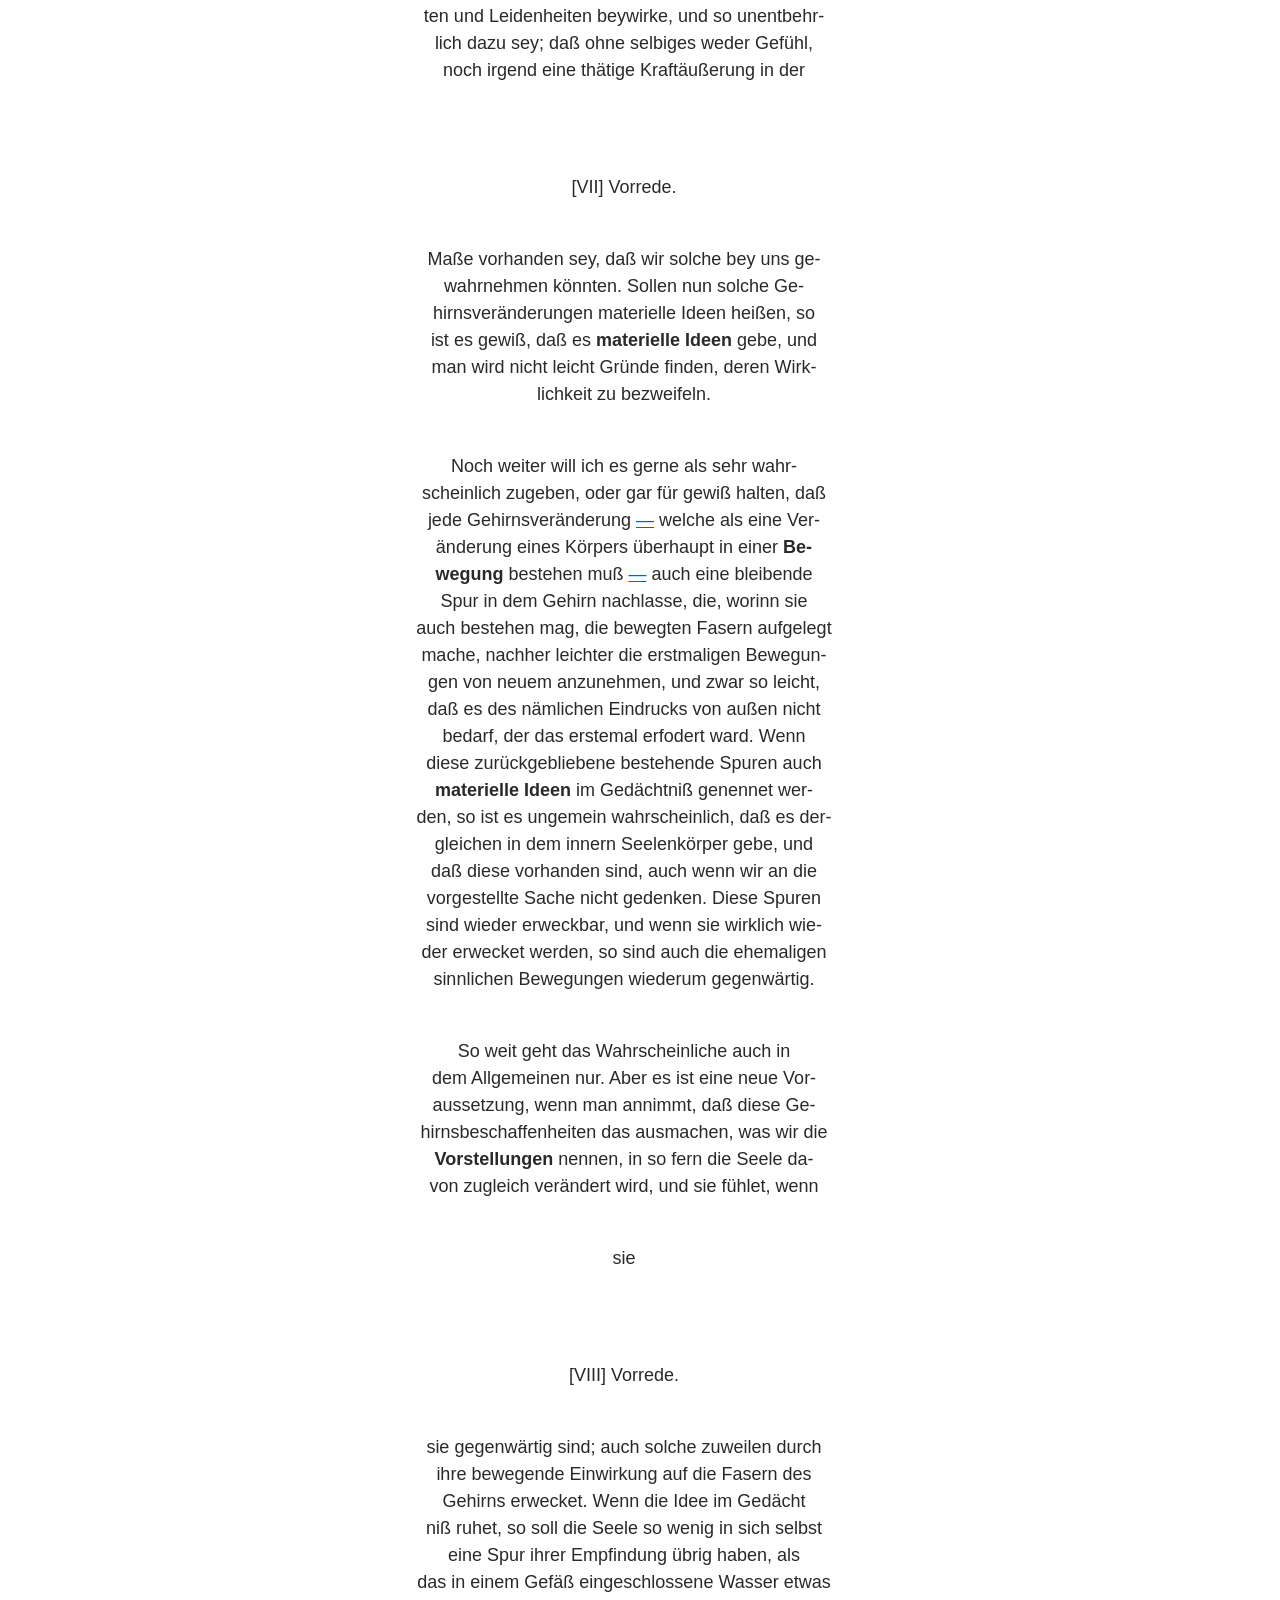
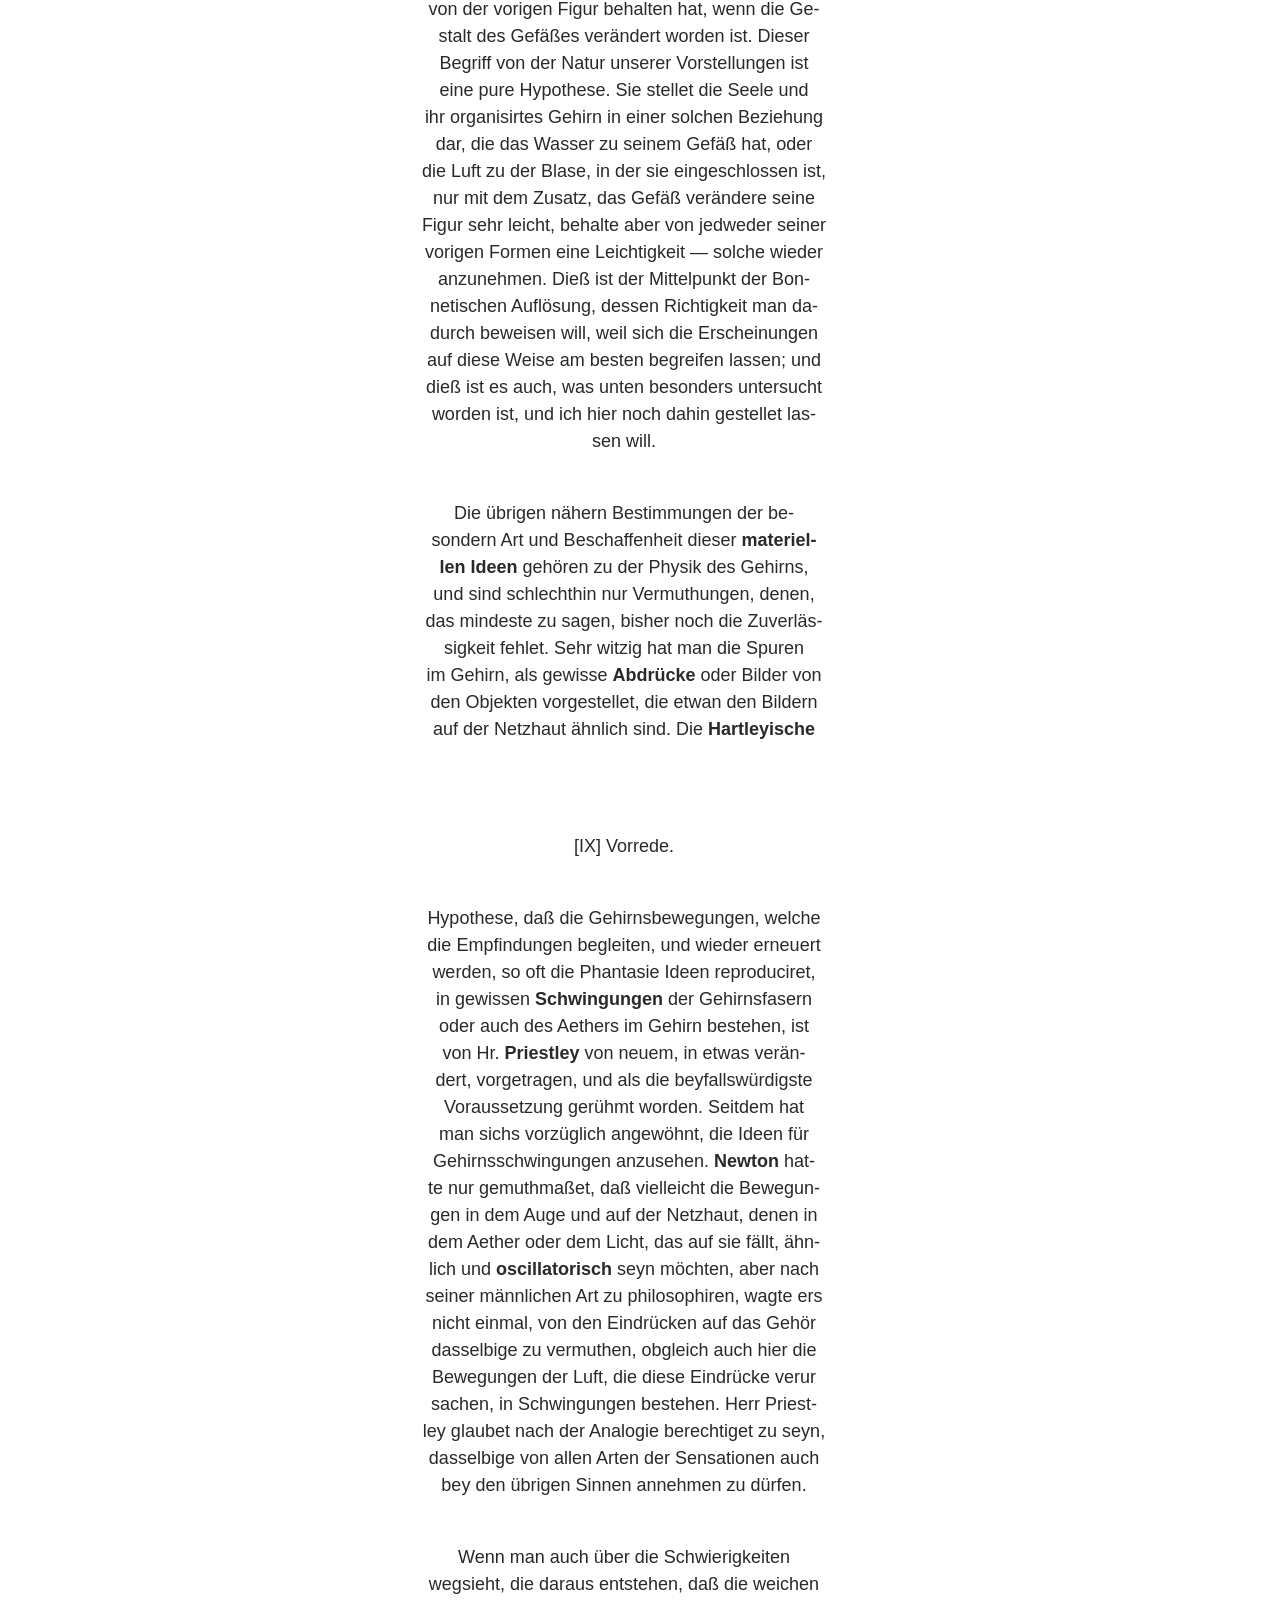
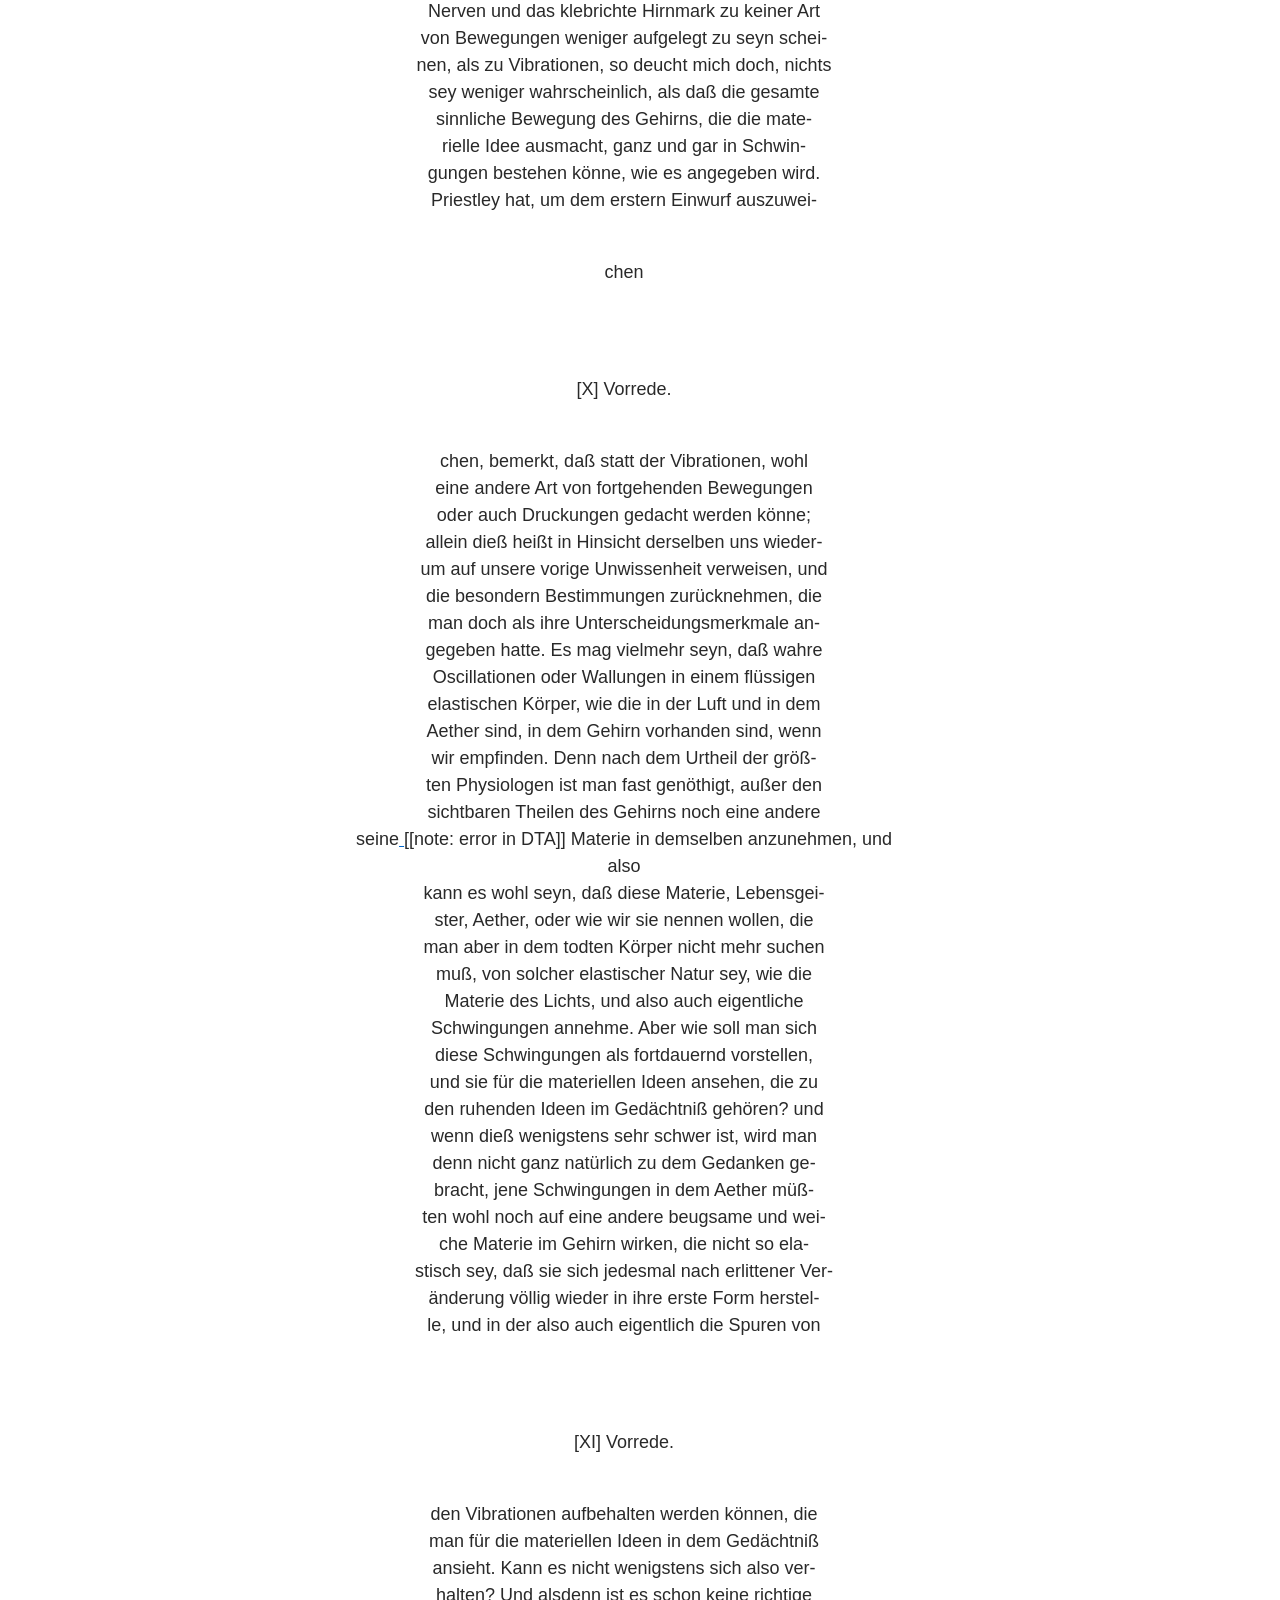
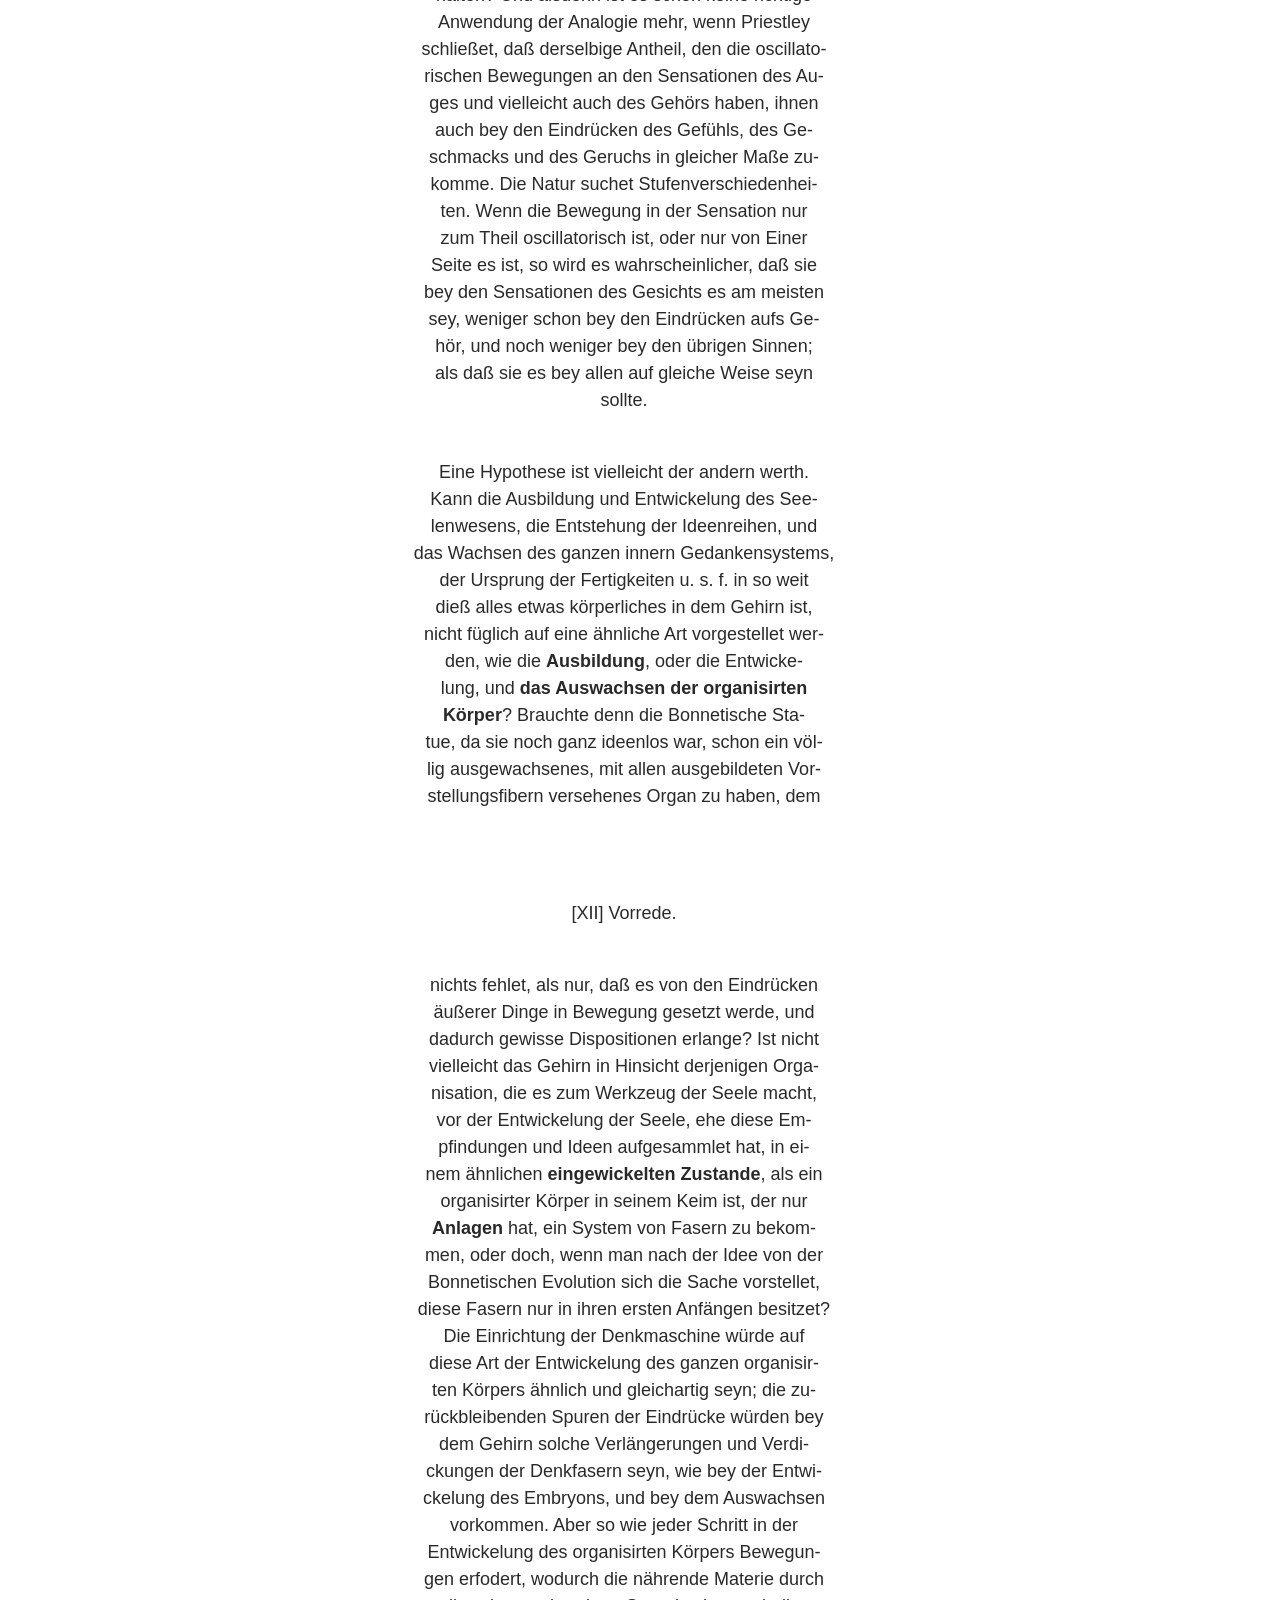
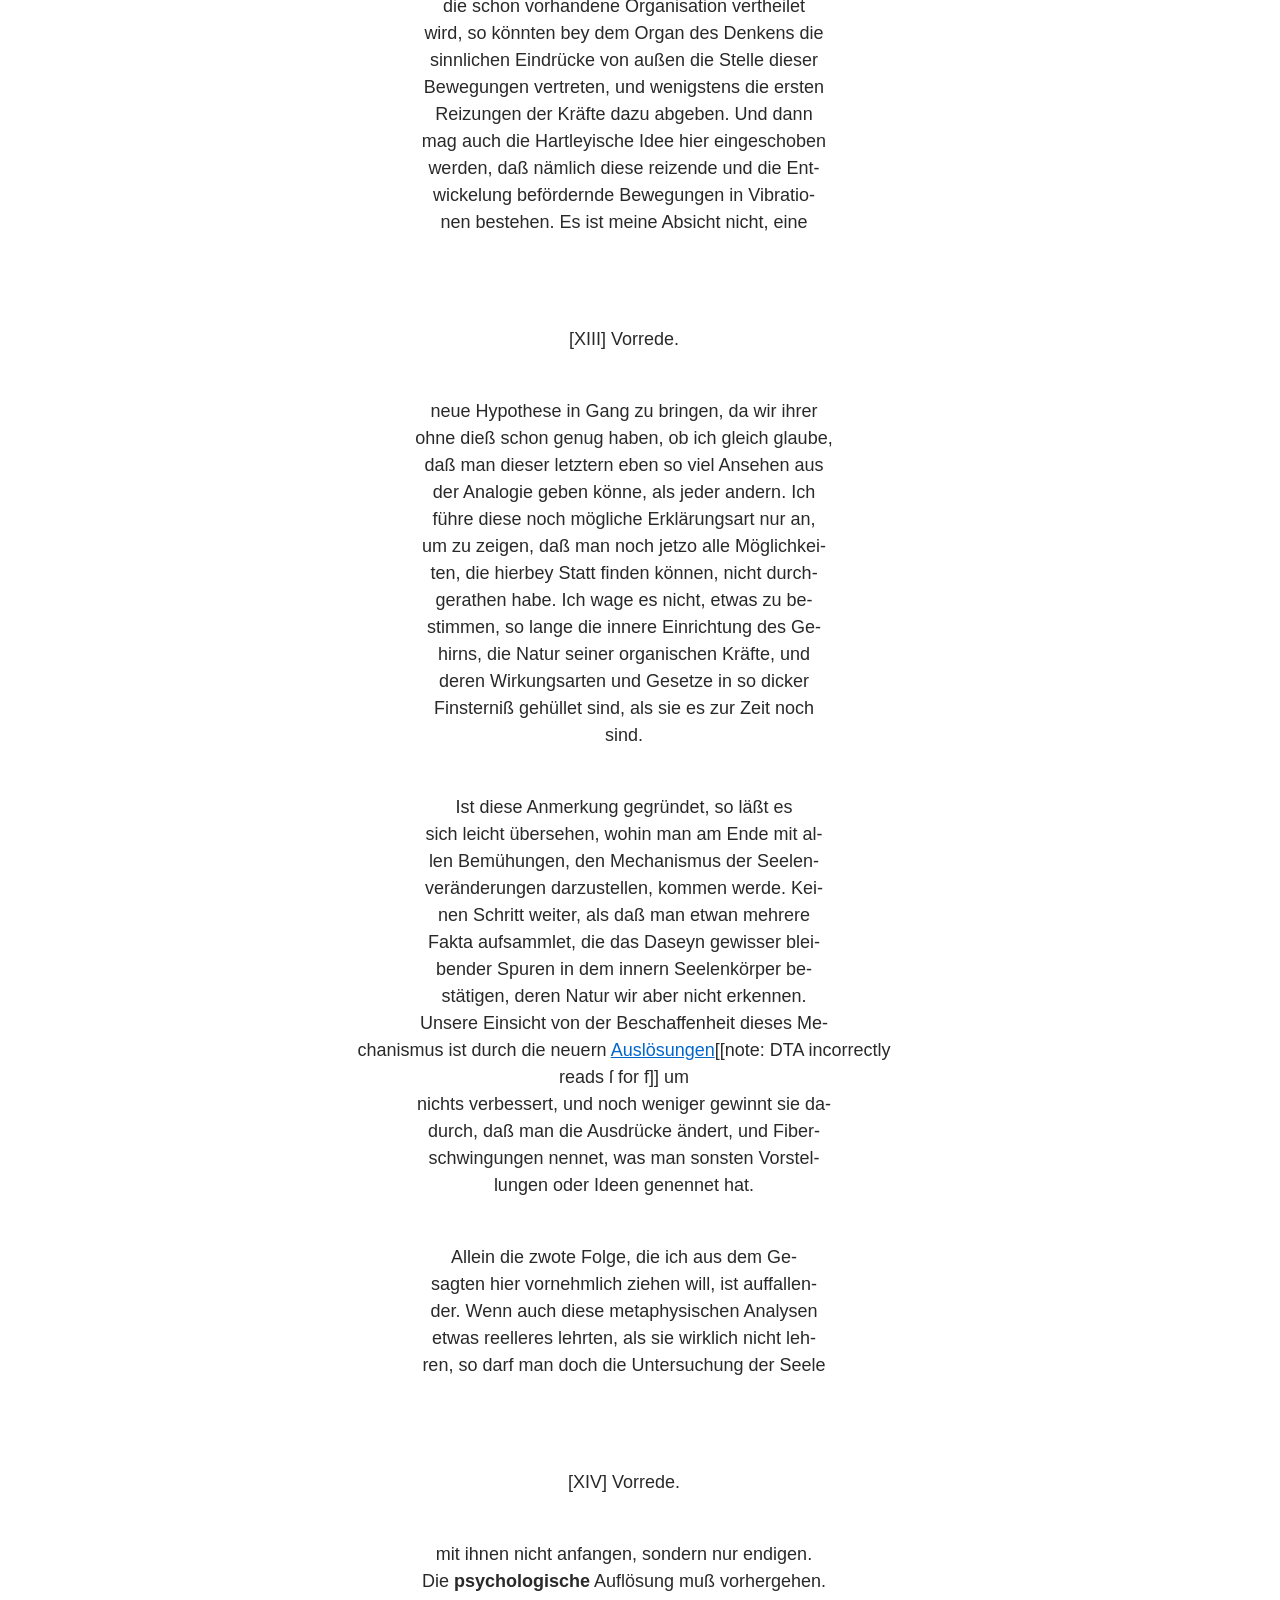
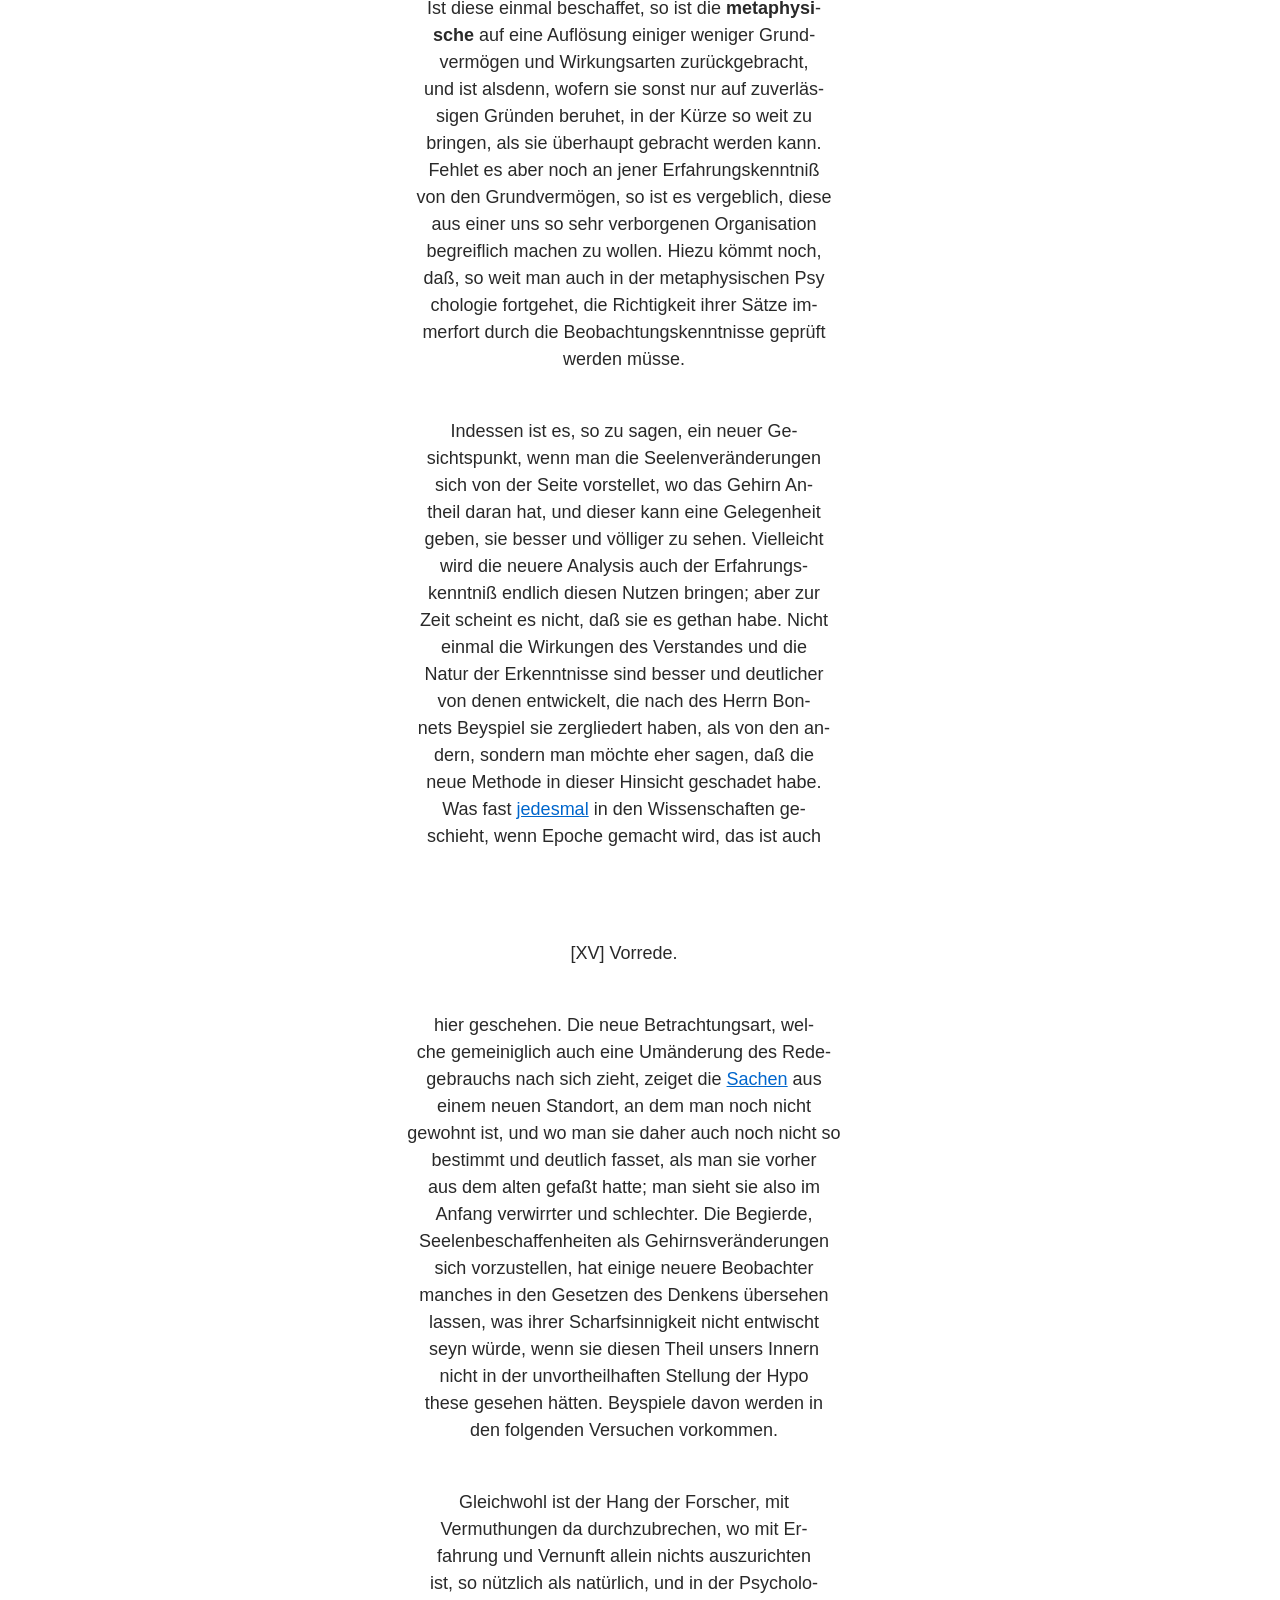
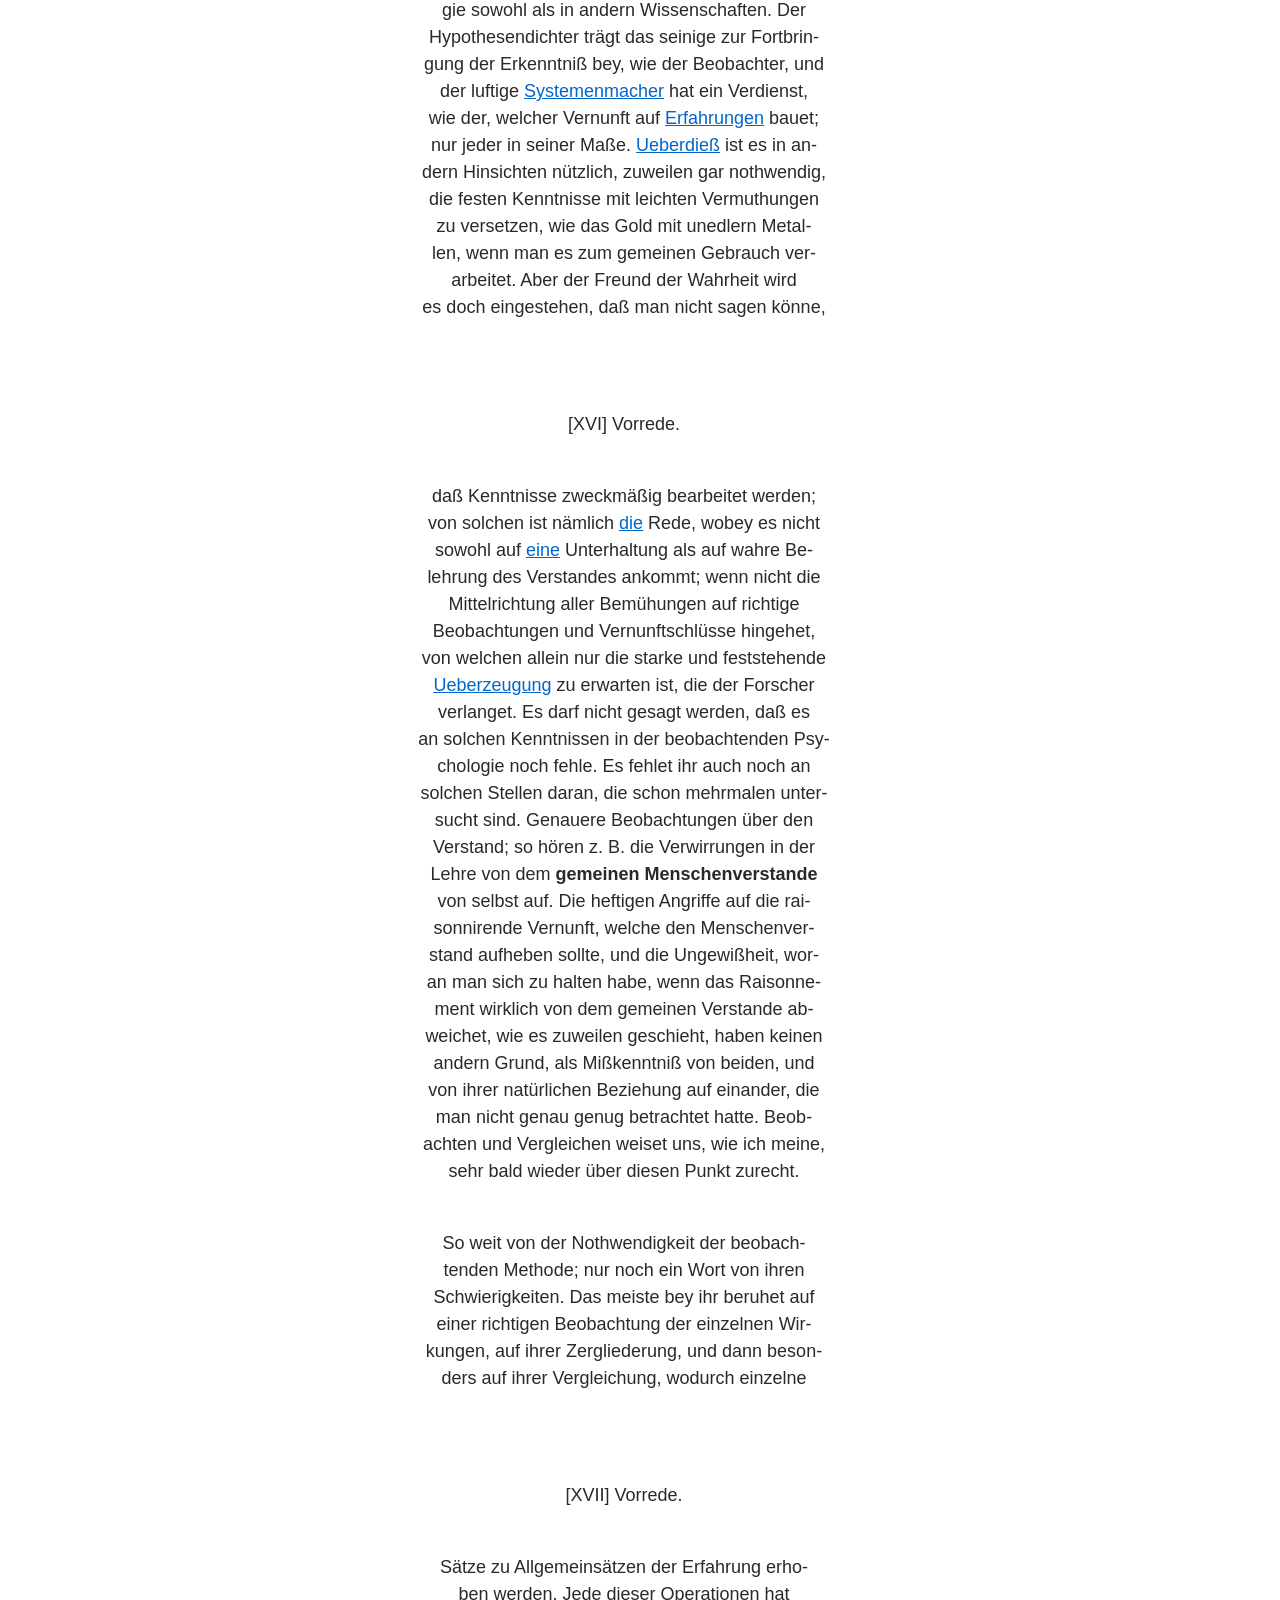
<file: dropdown.html>
<!DOCTYPE html>
<html lang="en">
<head>
  <meta charset="UTF-8">
  <title>TEI Viewer</title>
  <link rel="stylesheet" href="CETEIcean.css">

  <style>
    body {
      font-family: sans-serif;
      margin: 20px;
    }

    #fileSelector {
      margin-bottom: 20px;
      padding: 5px;
      font-size: 1em;
    }

    sup.tei-choice-hover {
      font-size: 0.75em;
    }
  </style>
</head>
<body>

  <!-- Dropdown for selecting TEI file -->
  <label for="fileSelector"><strong>Select Document:</strong></label>
  <select id="fileSelector"></select>

  <!-- TEI output -->
  <div id="TEI"></div>

  <!-- CETEIcean -->
  <script src="CETEI.js"></script>
  <script>
    var CETEIcean = new CETEI();

    // =============================
    // CeTEIcean BEHAVIORS
    // =============================
    CETEIcean.addBehaviors({

      // This controls the correction hover
      tei: {

        choice: function(e) {
          const sic = e.querySelector("tei-sic");
          const corr = e.querySelector("tei-corr");
          if (!sic || !corr) return;

          const span = document.createElement("span");
          span.className = "tei-choice-hover";
          span.textContent = sic.textContent;
          span.setAttribute("data-corr", "Correction: " + corr.textContent);

          return span;
        },
        // This controls the note superposition hover
        note: function(e) {
          const text = e.textContent.trim();

          const sup = document.createElement("sup");
          sup.className = "tei-choice-hover";
          sup.textContent = "(n)";
          sup.setAttribute("data-corr", text);

          return sup;
        }

      }
    });

    // =============================
    // Dropdown file list
    // =============================
    const files = {
      "Vorrede": "11_PV_Vorrede_pres.xml",
      "Versuch I": "13_PV_Versuch_I_pres.xml",
      "Versuch II": "14_PV_Versuch_II_pres.xml",
      "Versuch III": "15_PV_Versuch_III_pres.xml",
      "Versuch IV": "16_PV_Versuch_IV_pres.xml",
      "Versuch V": "17_PV_Versuch_V_pres.xml",
      "Versuch VI": "18_PV_Versuch_VI_pres.xml",
      "Versuch VII": "19_PV_Versuch_VII_pres.xml",
      "Versuch VIII": "20_PV_Versuch_VIII_pres.xml",
      "Versuch IX": "21_PV_Versuch_IX_pres.xml",
      "Versuch X": "22_PV_Versuch_X_pres.xml",
      "Versuch XI": "23_PV_Versuch_XI_pres.xml"
    };

    const selector = document.getElementById("fileSelector");
    const output = document.getElementById("TEI");

    // Populate dropdown
    for (const label in files) {
      const option = document.createElement("option");
      option.value = files[label];
      option.textContent = label;
      selector.appendChild(option);
    }

    // Function to load TEI file
    function loadTEI(file) {
      output.innerHTML = "";  // clear previous document

      CETEIcean.getHTML5(file, function(data) {
        output.appendChild(data);
      });
    }

    // Load first file automatically
    selector.addEventListener("change", function() {
      loadTEI(this.value);
    });

    // Initial load
    loadTEI(selector.value);

  </script>

</body>
</html>
</file>
<file: CETEIcean.css>
/* This is a sample stylesheet for use with CETEIcean. It is not intended    */
/* to be comprehensive. The rules here are largely derived from earlier work */
/* on TEI Boilerplate                                                        */

/* language support */
/* render Arabic, Persian, Ottoman, Hebrew  as rtl */
[lang = "ar"],
[lang = "ota"],
[lang = "fa"],
[lang = "he"],
[lang *="-Arab-AR"]{
    direction:rtl;
    text-align:right;
}
/* display latin scripts as ltr  */
[lang = "en"],
[lang = "fr"],
[lang = "de"],
[lang = "it"],
[lang *="ar-Latn-"],
[lang *="ota-Latn-"]{
    direction:ltr;
    text-align:left;
}

/* Choice elements */
tei-choice tei-abbr + tei-expan:before,
tei-choice tei-expan + tei-abbr:before,
tei-choice tei-sic + tei-corr:before,
tei-choice tei-corr + tei-sic:before,
tei-choice tei-orig + tei-reg:before,
tei-choice tei-reg + tei-orig:before {
  content: " (";
}
tei-choice tei-abbr + tei-expan:after,
tei-choice tei-expan + tei-abbr:after,
tei-choice tei-sic + tei-corr:after,
tei-choice tei-corr + tei-sic:after,
tei-choice tei-orig + tei-reg:after,
tei-choice tei-reg + tei-orig:after {
  content: ")";
}
/* A */
tei-ab {
  display: block;
  margin-top: 1em;
  margin-bottom: 1em;
}
tei-accMat {
  display: block;
}
tei-accMat:before {
  content: "accompanying materials: ";
}
tei-acquisition {
  display: block;
  margin-top: 0;
  margin-bottom: 0;
}
tei-acquisition:before {
  font-weight: bold;
  content: "acquisition";
}
tei-activity {
  display: block;
}
tei-activity:before {
  content: "activity: ";
}
tei-add[place=above] {
  vertical-align: super;
}
tei-add[place=inline]:before {
  content: "«";
}
tei-add[place=inline]:after {
  content: "»";
}
tei-add[place=below] {
  vertical-align: sub;
}
tei-additional {
  display: block;
}
tei-additions {
  display: block;
}
tei-additions:before {
  content: "Significant additions within the document: ";
}
tei-addrLine {
  display: block;
}
tei-address[data-tei-rend~="block"], addresss[data-tei-rendition~="#block"] {
  display: block;
}
tei-adminInfo {
  display: block;
}
tei-app tei-note {
  display: none;
}
tei-appInfo {
  display: block;
}
tei-appInfo:before {
  content: "Application information: ";
}
tei-application {
  display: block;
}
tei-application:after {
  content: " " attr(version);
}
tei-argument {
  display: block;
}
tei-att {
  font-family: Courier,monospace;
}
tei-att:before {
  content: "@";
}
tei-titlestmt > tei-author {
  display: block;
  margin-bottom: 1em;
}
tei-publicationstmt > tei-availability {
  font-size: 80%;
}
tei-publicationstmt > tei-availability:before {
  font-weight: bold;
  content: "Availability: ";
}
tei-publicationstmt > tei-availability[data-tei-status]:before {
  font-weight: bold;
  content: "Availability (" attr(status) "): ";
}
/* B */
tei-back {
  display: block;
}
tei-bibl[data-tei-rend~="block"], bibl[data-tei-rendition~="#block"] {
  display: block;
  padding-left: 2em;
  text-indent: -2em;
}
tei-biblFull {
  display: block;
}
tei-binding {
  display: block;
}
tei-binding:before {
  content: "Binding: \a";
  white-space: pre-wrap;
}
tei-binding[data-tei-contemporary]:before {
  content: "Binding: \A" "Contemporary: " attr(contemporary) "\A";
  white-space: pre-wrap;
}
tei-bindingdesc {
  display: block;
}
tei-bindngdesc:before {
  content: "Binding description: \A";
}
tei-birth {
  display: block;
}
tei-birth:before {
  content: "Birth: ";
}

/* c */
tei-cRefPattern {
  display: none;
}
tei-caption {
  display: block;
  margin-top: 1em;
  margin-bottom: 1em;
}
tei-case[data-tei-value]:before {
  font-weight: bold;
  content: attr(value) " ";
}
tei-castgroup {
  display: block;
  margin-top: 1em;
  margin-bottom: 1em;
}
tei-castitem {
  display: list-item;
}
tei-castlist {
  display: block;
  list-style-type: none;
  margin-top: 1em;
  margin-bottom: 1em;
  margin-left: 2em;
}
tei-cb {
  display: block;
  margin-top: 1em;
  margin-bottom: 1em;
}
tei-cb:before {
  content: "[column break]";
}
tei-cell {
  border-right: thin solid black;
  border-bottom: thin solid black;
  padding: 2px;
}
tei-cell[cols="2"] {
  grid-column: span 2;
}
/* for cell or row with @role = label */
tei-cell[data-tei-role=label] {
  font-weight: bold;
}

/* Added by me for the choice hover */
.tei-choice-hover {
  position: relative;
  color: #0066cc;             
  text-decoration: underline; 
}

.tei-choice-hover:hover {
  background-color: #ffffcc;
}

.tei-choice-hover::after {
  content: attr(data-corr);
  position: absolute;
  bottom: 1.4em;
  left: 0;

  background: #ffffe0;
  border: 1px solid #999;
  padding: 0.3em 0.5em;
  font-size: 0.8em;
  white-space: nowrap;

  opacity: 0;
  pointer-events: none;
  transition: opacity 0.15s ease-in-out;
  z-index: 10;
}

.tei-choice-hover:hover::after {
  opacity: 1;
}

/*End of block by me */


tei-climate {
  display: block;
  margin-top: 1em;
  margin-bottom: 1em;
}
tei-climate:before {
  font-weight: bold;
  content: "Climate: ";
}
tei-code {
  font-family: Courier,monospace;
}
tei-collation {
  display: block;
  margin-top: 1em;
  margin-bottom: 1em;
}
tei-condition {
  display: block;
  margin-top: 1em;
  margin-bottom: 1em;
}
tei-constitution {
  display: block;
  margin-top: 1em;
  margin-bottom: 1em;
}
tei-constitution:before {
  font-weight: bold;
  content: "Constitution: ";
}
tei-constitution[data-tei-type] {
  display: block;
  margin-top: 1em;
  margin-bottom: 1em;
}
tei-constitution[data-tei-type]:before {
  font-weight: bold;
  content: "Constitution (" attr(type) "): ";
}
tei-constitution[data-tei-type=frags] {
  display: block;
  margin-top: 1em;
  margin-bottom: 1em;
}
tei-constitution[data-tei-type=frags]:before {
  font-weight: bold;
  content: "Constitution (fragments): ";
}
tei-custevent {
  display: list-item;
}
tei-custodialhist {
  display: block;
  margin-top: 1em;
  margin-bottom: 1em;
}
/* d */
tei-date[data-tei-when]:empty:before {
  content: attr(when);
}
/* e */
tei-editionstmt {
  display:block;
}
teieg-egxml {
  display: block;
  font-size: 80%;
  margin-left: 1em;
  padding-left: 1em;
  border-left: 1px solid #aaaaaa;
  margin-top: .75em;
  margin-bottom: .75em;
  padding-top: .75em;
  padding-bottom: .75em;
  font-family: monospace;
  white-space: pre;
}
/*
tei-emph {
  font-style: italic;
}
*/

tei-emph[rend="bold"] {
  font-weight: bold;
}

tei-encodingdesc {
  display: none;
}
tei-epigraph {
  display: block;
  margin-top: 1em;
  margin-bottom: 1em;
}
tei-explicit {
  font-style: italic;
}
tei-filedesc > tei-extent {
  display: none;
}
/* f */
tei-figure {
  display: block;
  text-align: center;
  margin-left: auto;
  margin-right: auto;
}
/* g */
tei-gap[data-tei-reason='lost']:before {
  content:'[';
}
tei-gap[data-tei-reason='lost']:after {
  content: attr(data-content) ']';
}
tei-gap[data-tei-reason='illegible']:after {
  content: attr(data-content);
}
tei-gi {
  font-family: Courier,monospace;
}
tei-gi:before {
  content: "<";
}
tei-gi:after {
  content: ">";
}
/* h */
tei-head {
  display: block;
  font-family: Arvo, sans-serif;
  font-weight: normal;
}
tei-body > tei-head {
  font-size: 180%;
  text-indent: -0.5em;
}
tei-div.textpart {
  display: none;
}
tei-div > tei-head {
  font-size: 170%;
  text-indent: -0.5em;
}
tei-div > tei-div > tei-head {
  font-size: 155%;
}
tei-div > tei-div > tei-div > tei-head {
  font-size: 140%;
}
tei-div > tei-div > tei-div > tei-div > tei-head, list > tei-head {
  font-size: 130%;
}
tei-div > tei-div > tei-div > tei-div > tei-div > tei-head {
  font-size: 120%;
}
tei-div > tei-div > tei-div > tei-div > tei-div > tei-div tei-head {
  font-size: 110%;
}
tei-figure > tei-head {
  display: block;
  margin: 1.5em auto 1.5em auto;
  padding: .5em 1.5em 1.5em 1.5em;
  border: 1px solid black;
  border-radius: 15px;
  width: 325px;
  position: relative;
  border: 1px solid #aaaaaa;
  background: #fafafa;
  /* reset text-indent for note with <l> ancestors. */
  text-indent: 0;
  font-size: 85%;
  text-align: justify;
  -webkit-box-shadow: 0px 1px 3px rgba(0, 0, 0, 0.25);
  -moz-box-shadow: 0px 1px 3px rgba(0, 0, 0, 0.25);
  box-shadow: 0px 1px 3px rgba(0, 0, 0, 0.25);
  width: 85%;
  font-family: Georgia, Serif;
  font-size: 13pt;
}
tei-hi[rend~="caps"] {
  font-weight:bold;
}
tei-hi[rend~="italic"] {
  font-style: italic;
}
tei-hi[rend~="underline"] {
  text-decoration: underline;
}
tei-ident {
  font-family: Courier,monospace;
}
tei-incipit {
  font-style: italic;
}
tei-item {
  display: list-item;
  margin-left: 1em;
}
tei-cell item {
  margin-left: 1em;
}

/* j */

/* l */
tei-l {
  display: block;
  width: 35em;
}
tei-l[data-lineno]:before {
  content: attr(data-lineno);
  position: absolute;
  left: 2em;
}
tei-lb:after {
  content: '\a';
  white-space: pre;
}
tei-lg {
  display: block;
  margin-top: 1em;
  margin-bottom: 1em;
}
tei-list {
  display: block;
  margin-top: 1em;
  margin-bottom: 1em;
  list-style-type: none;
}
tei-item > tei-list {
  margin-top: 0;
}
tei-sourcedesc tei-list {
  list-style-type: none;
}
tei-sourcedesc > tei-list > tei-head {
  font-size: 140%;
  font-weight: bold;
}
tei-sourcedesc tei-list > tei-item {
  display: list-item;
}
/* Match only lists that are descendants of
tei-text. Otherwise they show up in the header. */
tei-text tei-list[type=simple] {
  list-style-type: none;
}
tei-text tei-list[type=bulleted] {
  list-style-type: disc;
}
tei-text tei-list[type=ordered] {
  list-style-type: none;
  counter-reset: items 0;
}
tei-text tei-list[type=ordered] > tei-item {
  display: list-item;
  margin-left: 0;
}
tei-item > tei-list[type=ordered] {
  margin-left: 1em;
}
tei-text tei-list[type=ordered] > item:before {
  counter-increment: items 1;
  content: counter(items, decimal) ". ";
}
tei-text tei-list[type=gloss] {
  list-style-type: none;
}
tei-list[type="gloss"] > tei-label {
  display: block;
  margin-top: 0.25em;
  margin-bottom: 0.25em;
  font-weight: bold;
}
tei-list[type="gloss"] > tei-item {
  margin-left: 2em;
}
tei-item > tei-list[type=ordered] {
  margin-left: 1em;
}
tei-listapp {
  display: block;
  margin: 1em;
  padding: 1em;
}
tei-listbibl {
  display:block;
  list-style-type: none;
  margin-left: .5 em;
  margin-top: .5em;
}
tei-listbibl > tei-head {
  font-size: 120%;
  font-weight: bold;
}
tei-listbibl > tei-bibl {
  display: list-item;
  margin-left: .5em;
}
tei-listwit {
  display:block;
  list-style-type: none;
  margin-left: .5em;
}
tei-listwit > tei-head {
  font-size: 120%;
  font-weight: bold;
}
tei-listwit > tei-witness {
  display: list-item;
  margin-left: 2em;
  text-indent: -1.1em;
}
tei-witness > tei-listwit {
  display: inline;
}
tei-witness > tei-listwit > tei-head {
  display: inline;
}
tei-witness > tei-listwit > tei-witness {
  display: inline;
}
tei-locus {
  display: none;
}

/* m */
tei-milestone {
  display: none;
  margin-left: auto;
  margin-right: auto;
  text-align: center;
}
tei-musicNotation {
  font-weight: bold;
}
tei-musicNotation:before {
  font-weight: bold;
  content: "Musical Notation: ";
}
/* n */
tei-node {
  display: none;
}
tei-notesstmt {
  display: none;
}
/* o */
tei-ovar {
  font-style: italic;
}
tei-origPlace {
  font-weight: bold;
}
tei-origPlace:before {
  font-weight: bold;
  content: "Place of Origin: ";
}

/* p */
tei-p {
  display: block;
  margin-top: 1em;
  width: 50%; 
  margin-left: 25%;
  margin-right: 25%;
  margin-bottom: 1em;
  text-align: center;
  justify-content: center;
  font-size: large;
}
*[data-tei-rendition~="#center"] p {
  text-align: center;
}
tei-availability > p:first-child {
  margin-top: 0em;
}
/* Page navigation styles */
.tei-page {
  display: none;       /* hide all pages by default */
  max-width: 800px;    /* center column width */
  margin: 0 auto;      /* center horizontally */
  padding: 1em;
}

.tei-page.active {
  display: block;      /* show only the active page */
}

tei-performance {
  display: block;
  margin-top: 1em;
  margin-bottom: 1em;
}
tei-person {
  display: block;
  margin-top: 1em;
  margin-bottom: 1em;
}
tei-personGrp {
  display: block;
  margin-top: 1em;
  margin-bottom: 1em;
}
tei-postscript {
  display: block;
  margin-top: 2em;
}
tei-principal {
  font-weight: bold;
}
tei-principal:before {
  font-weight: bold;
  content: "Principal: ";
}
tei-profiledesc {
  display: none;
}
tei-publicationstmt > * {
  display: none;
}
tei-publicationstmt {
  display: block;
  margin-top: 1em;
  margin-bottom: 1em;
}
tei-publicationstmt > date {
  display: none;
}
tei-publicationstmt > publisher {
  display: none;
}

/* q */
tei-q {
  quotes: "\201c" "\201d" "\2018" "\2019" "\201c" "\201d" "\2018" "\2019" "\201c" "\201d" "\2018" "\2019" "\201c" "\201d";
}
tei-q:before {
  content: "";
}
tei-q:after {
  content: "";
}
tei-q[data-tei-next]:after {
  content: "" !important;
}
tei-q[data-tei-prev]:before {
  content: "" !important;
}
tei-quote {
  font-style:italic;
}

/* r */
tei-app tei-rdg {
  /*perhaps choice */
  display:none;
}
tei-re {
  display: block;
  margin-top: 0;
  margin-bottom: 0;
}
tei-recordhist {
  display: block;
  margin-top: 1em;
  margin-bottom: 1em;
}
tei-ref {
  color: #5f0000;
  text-decoration: underline;
  cursor: pointer;
}
tei-remarks {
  font-weight: bold;
}
tei-remarks:before {
  font-weight: bold;
  content: "remarks: ";
}
tei-respstmt {
  display: block;
  margin-top: 0;
  margin-bottom: 0;
}
tei-revisiondesc {
  display: none;
}
tei-row {
  display: grid;
  grid-auto-flow: column;
  grid-auto-columns: 1fr;
}

/* s */
tei-salute {
  display: block;
  margin-top: 1em;
  margin-bottom: 1em;
}
tei-samplingdecl {
  display: block;
  margin-top: 0;
  margin-bottom: 0;
}
tei-scriptnote {
  display: block;
  margin-top: 1em;
  margin-bottom: 1em;
}
tei-seal {
  display: block;
  margin-top: 0;
  margin-bottom: 0;
}
tei-seal:before {
  font-weight: bold;
  content: "Seal: ";
}
tei-sealdesc {
  display: block;
  margin-top: 1em;
  margin-bottom: 1em;
}
tei-secFol:before {
  font-weight: bold;
  content: "Second Folio: ";
}
tei-secl>*:first-child:before {
  content: "\a[";
  white-space: pre;
}
tei-secl>*:last-child:after {
  content: "]\a\a";
  white-space: pre;
}
tei-seg {
  outline: 0px solid transparent;
}
tei-sense {
  display: block;
  margin-top: 0;
  margin-bottom: 0;
}
tei-seriesstmt {
  display: none;
}
tei-setting {
  display: block;
  margin-top: 0;
  margin-bottom: 0;
}
tei-signed {
  display: block;
  margin-top: 2em;
}
tei-soCalled {
  quotes: "\201c" "\201d" "\2018" "\2019" "\201c" "\201d" "\2018" "\2019" "\201c" "\201d" "\2018" "\2019" "\201c" "\201d";
}
tei-soCalled:before {
  content: open-quote;
}
tei-soCalled:after {
  content: close-quote;
}
tei-soCalled[data-tei-next]:after {
  content: "" !important;
}
tei-soCalled[data-tei-prev]:before {
  content: "" !important;
}
tei-sound {
  font-style: italic;
}
tei-source {
  display: block;
  margin-top: 0;
  margin-bottom: 0;
}
tei-sourcedesc {
  display: none;
}
tei-space:before {
  font-weight: bold;
  content: "";
}
tei-span[data-tei-data-n]:before {
  content: attr(data-n);
}
tei-speaker {
  font-weight: bold;
  margin-right: 0;
}
tei-sponsor {
  display: block;
  margin-top: 0;
  margin-bottom: 0;
}
tei-sponsor:before {
  font-weight: bold;
  content: "Sponsor:";
}
tei-stage {
  display: block;
  margin-top: 1em;
  margin-bottom: 1em;
  font-style: italic;
}
tei-stamp {
  display: block;
  margin-top: 1em;
  margin-bottom: 1em;
}
tei-stamp:before {
  font-weight: bold;
  content: "Stamped: ";
}

tei-surplus>*:first-child:before {
  content: "\a[";
  white-space: pre;
}
tei-surplus>*:last-child:after {
  content: "]\a\a";
  white-space: pre;
}
/* t */
tei-tei {
  display: block;
}
tei-table {
  display: block;
  border-top: thin solid black;
  border-left: thin solid black;
}
tei-table {
  margin-top: 2em;
  margin-bottom: 2em;
  font-size: 12pt;
}
tei-table > tei-head {
  border-bottom: thin solid black;
  border-right: thin solid black;
  font-size: 120%;
  font-weight: bold;
  padding: 2px;
  text-align: center;
}
tei-teiheader {
  display: block;
  margin-top: 2em;
  margin-bottom: 2em;
}
tei-tei > tei-text {
  display: block;
  line-height: 1.5;
}
tei-textclass {
  display: none;
}
tei-textdesc {
  display: none;
}
/* title */
tei-tei tei-title {
  display: inline;
}
tei-tei tei-title[level=a] {
  quotes: "\201c" "\201d" "\2018" "\2019" "\201c" "\201d" "\2018" "\2019" "\201c" "\201d" "\2018" "\2019" "\201c" "\201d";
}
tei-tei tei-title[level=a]:before {
  content: open-quote;
}
tei-tei tei-title[level=a]:after {
  content: close-quote;
}
tei-tei tei-title[level=a][next]:after {
  content: "" !important;
}
tei-tei tei-title[level=a][prev]:before {
  content: "" !important;
}
tei-title[level=m] {
  font-style: italic;
}
tei-titlestmt > tei-title {
  display: block;
  font-family: Arvo, sans-serif;
  font-weight: normal;
  font-weight: bold !important;
  font-size: 150%;
}
tei-typedesc {
  display: none;
}
/* u */
tei-u:before {
  content: "-";
}
tei-view {
  font-style: italic;
}
tei-wit {
  display: inline;
}
tei-witdetail {
  display:none;
}

tei-xenodata {
    display:none;
}

/* styles for HTML shell and HTML elements in TEI (e.g.,<a> and <img>) */
html > body {
  margin: 0;
  padding: 0;
}
html {
  margin: 0;
  padding: 0;
  margin-left: 2em;
  margin-right: 4em;
  padding: 2.5em;
  font-family: "Lucida Grande", "Cardo", "Arial Unicode MS","Galilee Unicode Gk", "New Athena Unicode", "Athena Unicode", "Palatino Linotype", "Titus Cyberbit Basic", "Vusillus Old Face", "Alphabetum", "Galatia SIL", "Code 2000", "GentiumAlt", "Gentium", "Minion Pro", "GeorgiaGreek", "Vusillus Old Face Italic", "Everson Mono", "Aristarcoj", "Porson", "Legendum", "Aisa Unicode", "Hindsight Unicode", "Caslon", "Verdana", "Tahoma";
  font-size: 12pt;
  background-color: white;
  color: #292929;
}
</file>
